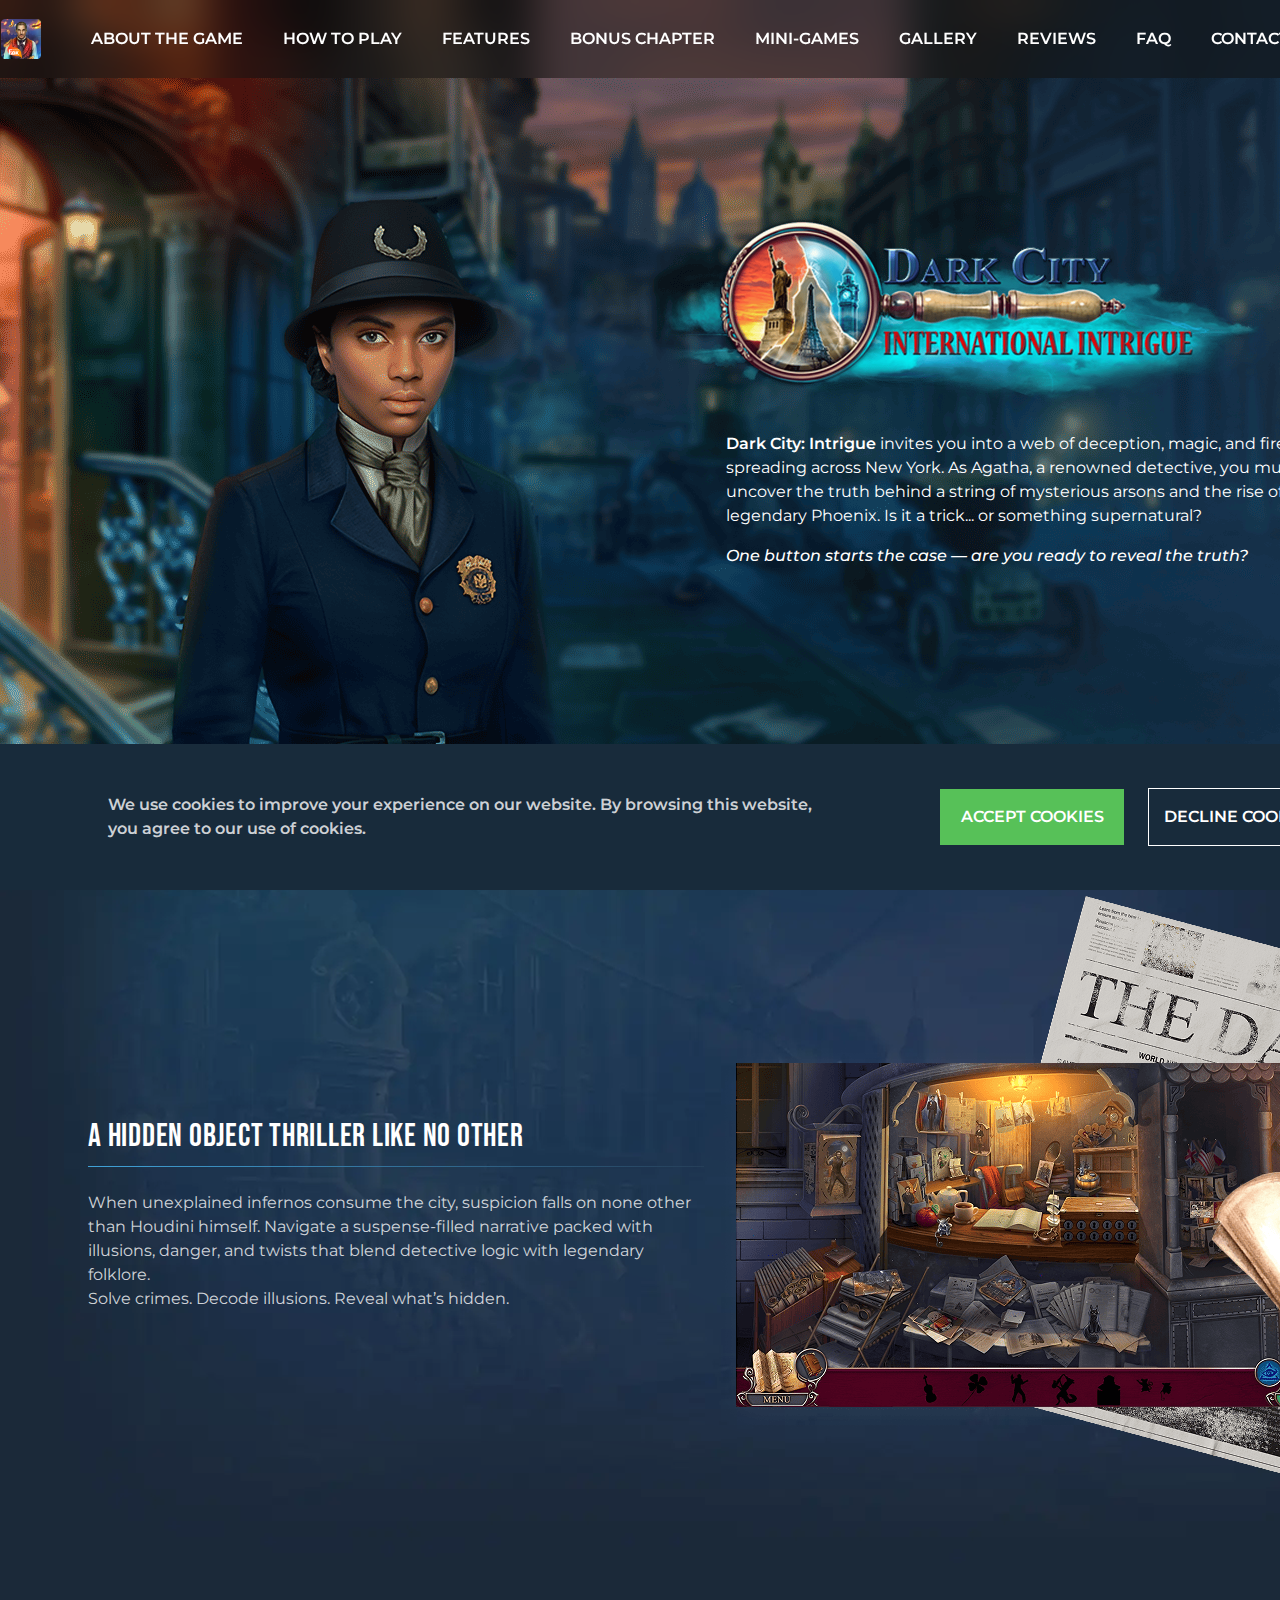
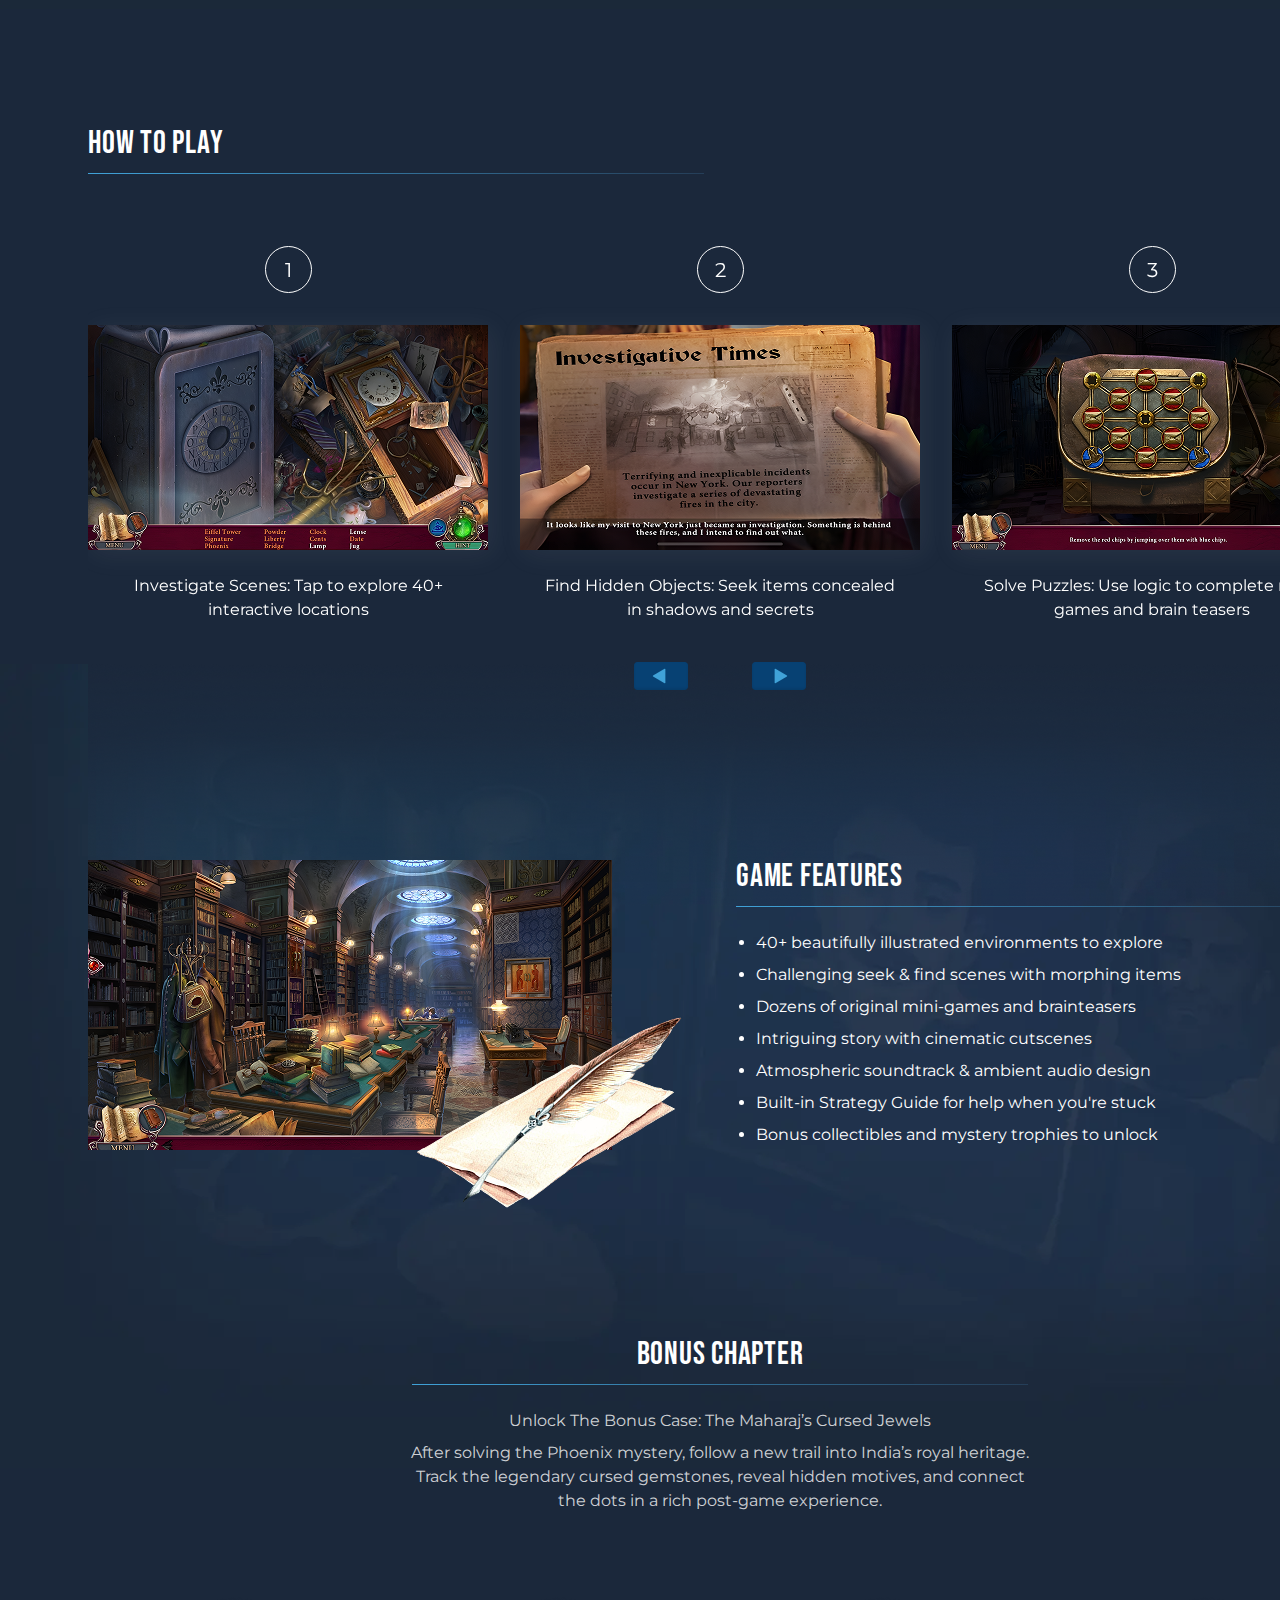
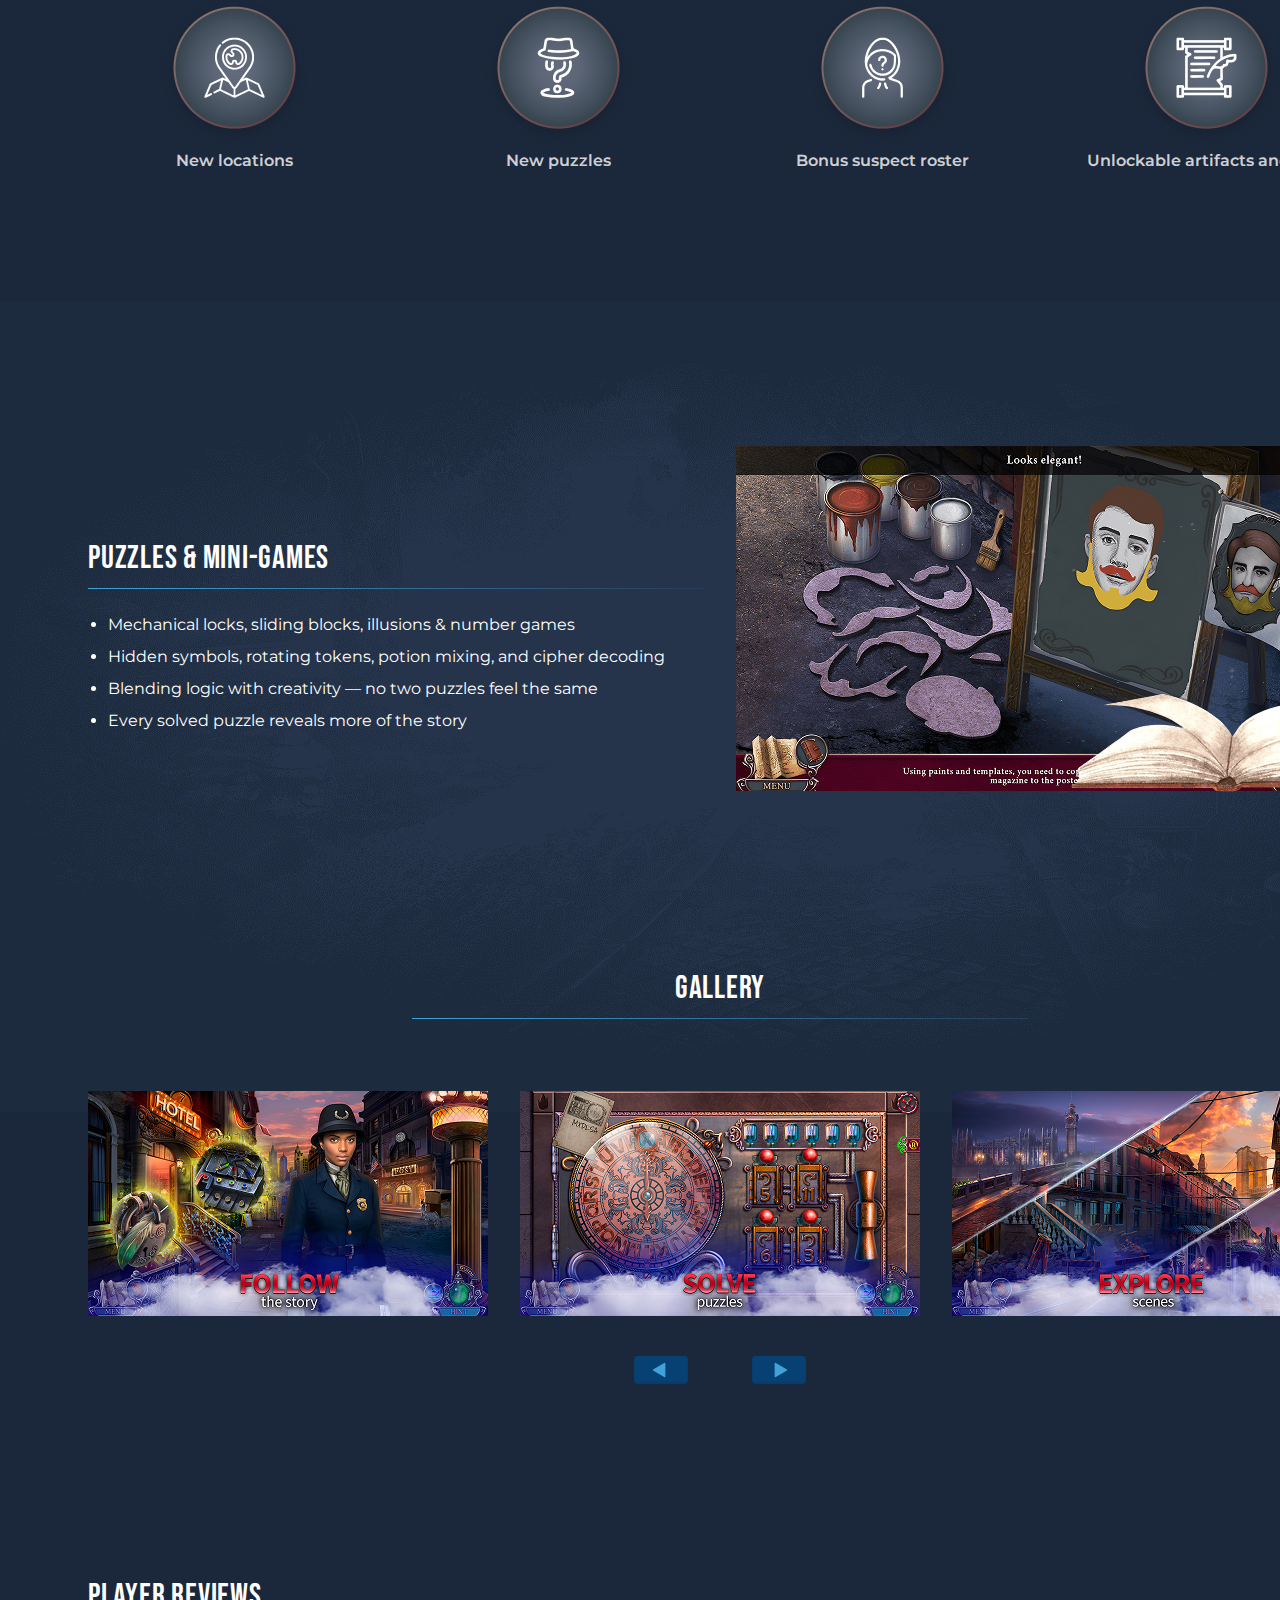
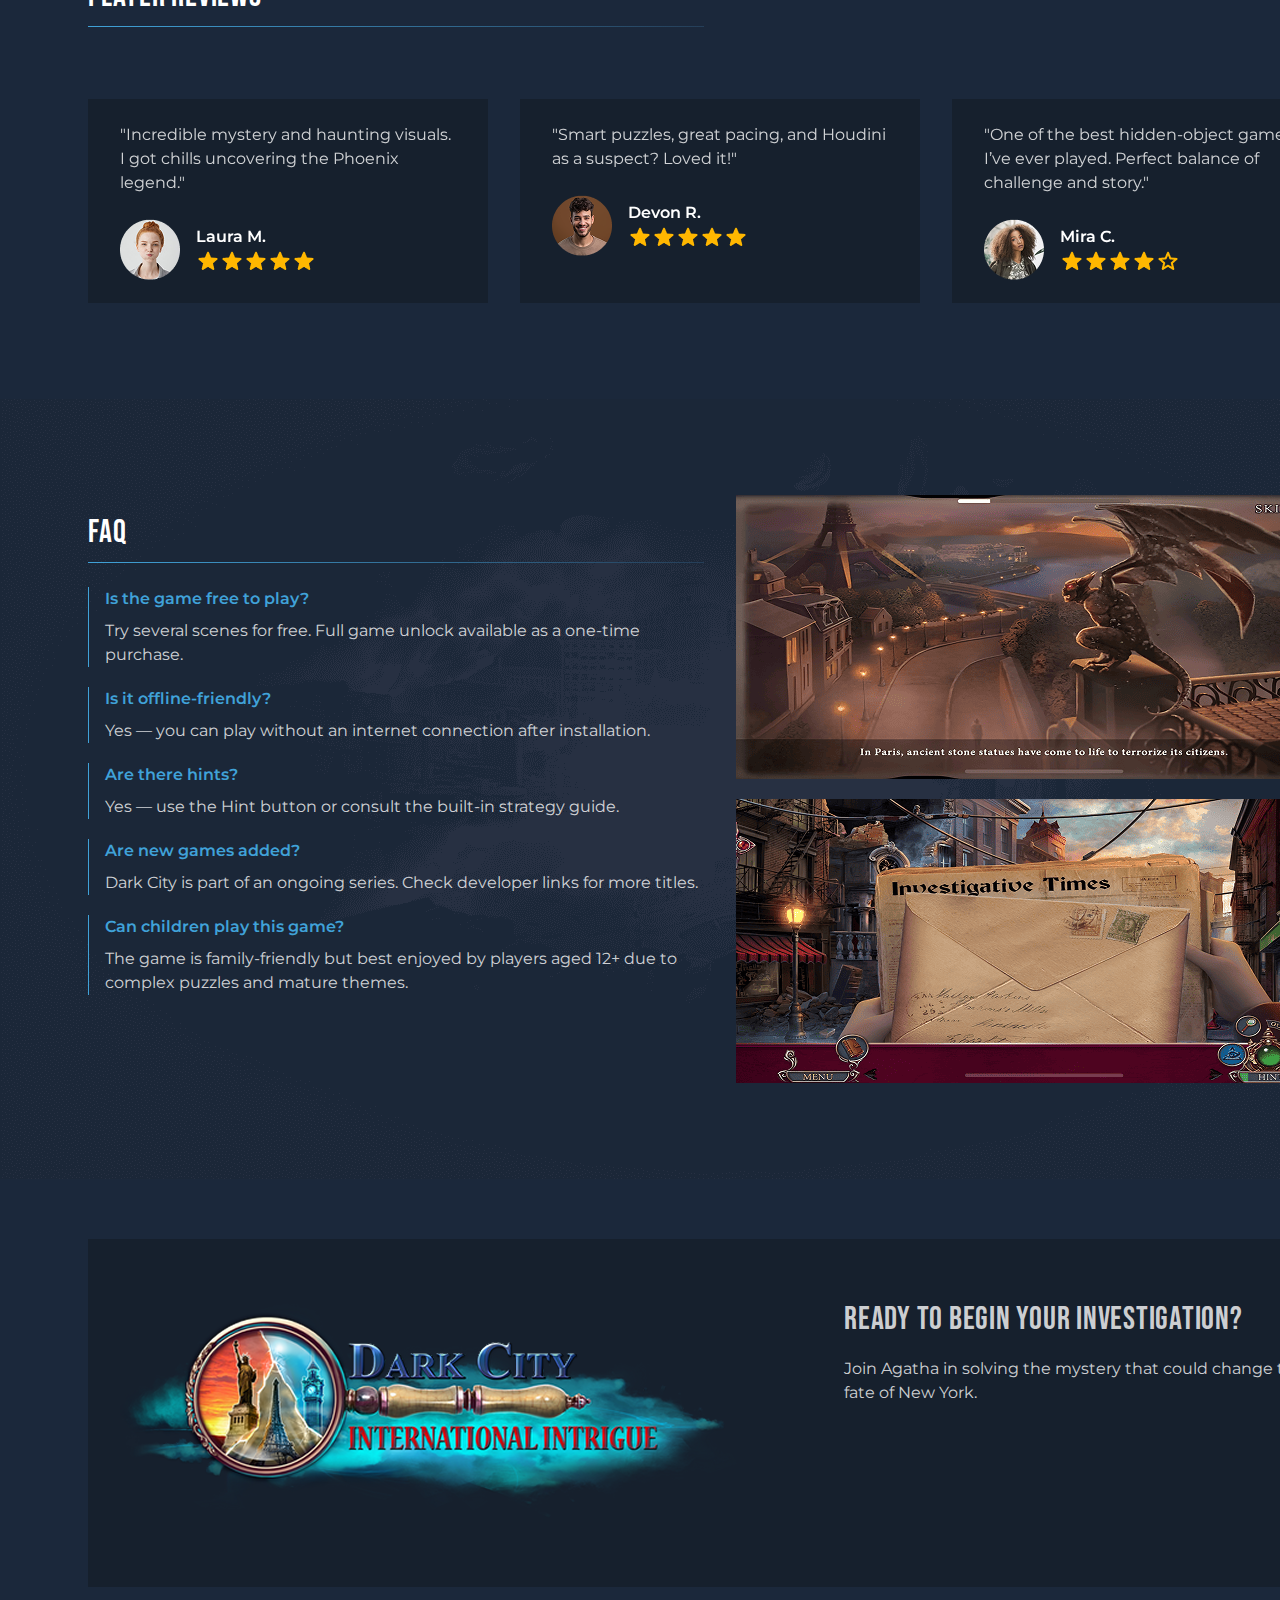
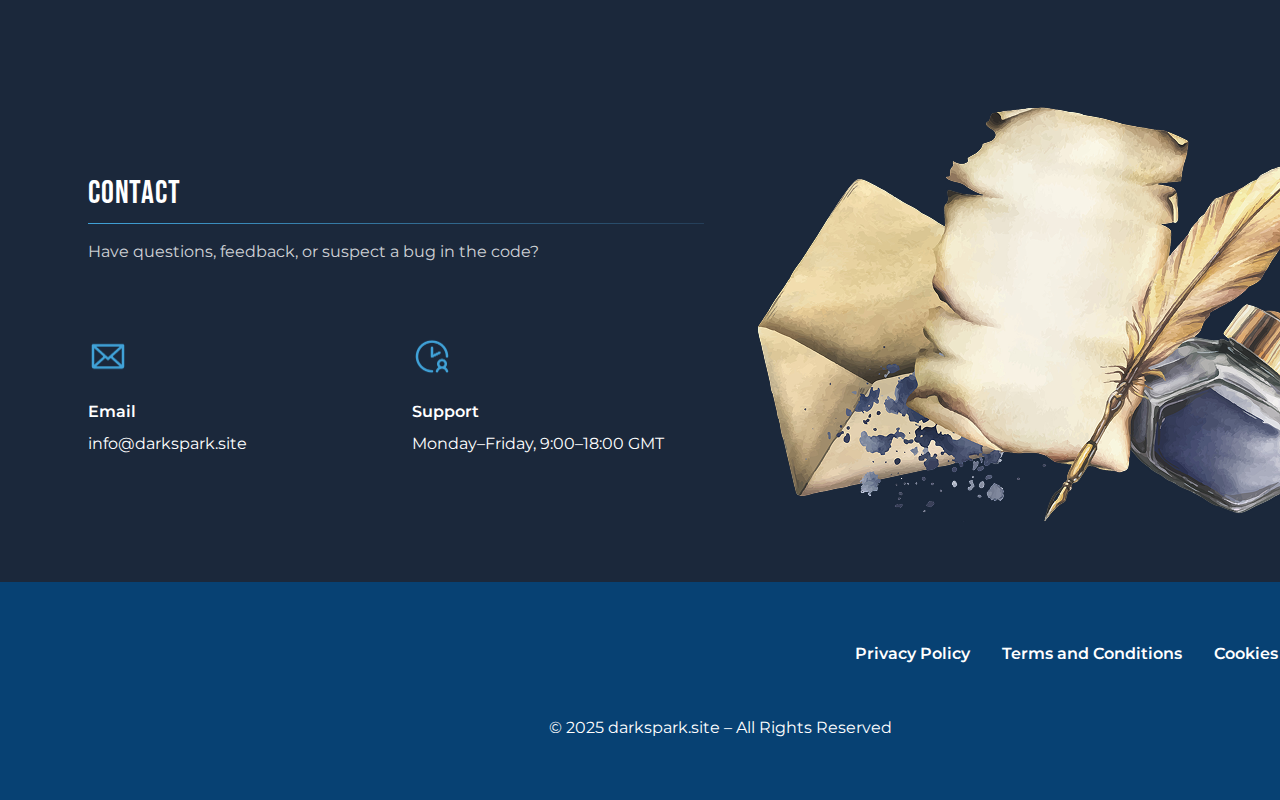
<file: index.html>
<!DOCTYPE html>
<html lang="en">
  <head>
    <meta charset="UTF-8" />
    <meta name="viewport" content="width=device-width, initial-scale=1.0" />

    <meta
      name="title"
      content="Dark City: Intrigue – Hidden Object Mystery Game"
    />
    <meta
      name="description"
      content="Uncover deception, solve puzzles, and unveil the mystery behind the Phoenix in this gripping detective adventure. Available now on mobile!"
    />
    <meta
      name="keywords"
      content="Dark City Intrigue, hidden object game, mystery game, detective game, Houdini game, puzzle adventure, brain teaser, Friendly Fox Studio"
    />
    <meta name="author" content="Friendly Fox Studio" />
    <meta name="viewport" content="width=device-width, initial-scale=1.0" />
    <link rel="canonical" href="https://darkspark.site" />

    <title>Dark City: Intrigue | Hidden Object Mystery Game</title>
    <link rel="icon" href="img/500x500.png" />

    <link rel="stylesheet" type="text/css" href="slick/slick.css" />
    <link rel="stylesheet" href="css/main.css" />
  </head>

  <body>
    <div id="cookie-popup" class="t-r-cookie-popup">
      <div class="t-r-cookie-popup-container">
        <p class="t-r-cookie-popup-text-two">
          We use cookies to improve your experience on our website. By browsing
          this website, you agree to our use of cookies.
        </p>
        <div class="t-r-cookie-button-container">
          <button id="accept-cookies" class="t-r-cookie-button">
            Accept cookies
          </button>
          <button id="decline-cookies" class="t-r-cookie-button">
            Decline Cookies
          </button>
        </div>
      </div>
    </div>
    <header class="t-r-header">
      <div class="t-r-header-background"></div>
      <nav class="t-r-navigation">
        <ul class="t-r-navigation-list">
          <li class="t-r-navigation-item">
            <a href="/" class="t-r-navigation-link">
              <img
                href="/"
                class="t-r-title-img t-r-navigation-img"
                alt="logo"
                src="img/500x500.png"
                style="width: 40px; height: 40px"
              />
            </a>
          </li>

          <li class="t-r-navigation-item">
            <a href="/#about" class="t-r-navigation-link">About the Game</a>
          </li>
          <li class="t-r-navigation-item">
            <a href="/#how" class="t-r-navigation-link">How to Play</a>
          </li>
          <li class="t-r-navigation-item">
            <a href="/#features" class="t-r-navigation-link">Features</a>
          </li>
          <li class="t-r-navigation-item">
            <a href="/#why" class="t-r-navigation-link">Bonus Chapter</a>
          </li>
          <li class="t-r-navigation-item">
            <a href="/#uniqueness" class="t-r-navigation-link">Mini-Games</a>
          </li>
          <li class="t-r-navigation-item">
            <a href="/#gallery" class="t-r-navigation-link">Gallery</a>
          </li>
          <li class="t-r-navigation-item">
            <a href="/#reviews" class="t-r-navigation-link">Reviews</a>
          </li>
          <li class="t-r-navigation-item">
            <a href="/#faq" class="t-r-navigation-link">FAQ</a>
          </li>
          <li class="t-r-navigation-item">
            <a href="/#contact" class="t-r-navigation-link">Contact</a>
          </li>
        </ul>

        <div class="t-r-header-button-wrapper">
          <a href="/" class="t-r-policy-terms-header-icon-menu">
            <img
              href="/"
              class="t-r-title-img"
              alt="logo"
              src="img/500x500.png"
              style="width: 40px; height: 40px"
            />
          </a>

          <button type="button" class="t-r-header-icon-button" data-menu-button>
            <img
              class="t-r-header-icon t-r-header-icon-menu"
              src="img/icon_burger.png"
              alt="menu "
              style="width: 40px; height: 40px"
            />
            <svg
              class="t-r-header-icon t-r-header-icon-close"
              width="40"
              height="40"
              viewBox="0 0 40 40"
              fill="none"
              xmlns="http://www.w3.org/2000/svg"
            >
              <path
                d="M10.6663 31.6666L8.33301 29.3333L17.6663 20L8.33301 10.6666L10.6663 8.33331L19.9997 17.6666L29.333 8.33331L31.6663 10.6666L22.333 20L31.6663 29.3333L29.333 31.6666L19.9997 22.3333L10.6663 31.6666Z"
                fill="white"
              />
            </svg>
          </button>
        </div>
      </nav>
    </header>

    <main>
      <section class="t-r-home" id="home">
        <div class="t-r-home-container">
          <div class="t-r-home-container-top">
            <h1>
              <img
                class="t-r-home-title-img"
                src="/img/home/1.png"
                alt="Dark City: Intrigue"
              />
            </h1>
            <p class="t-r-home-title">
              <span class="t-r-home-title-bold">Dark City: Intrigue</span>
              invites you into a web of deception, magic, and fire spreading
              across New York. As Agatha, a renowned detective, you must uncover
              the truth behind a string of mysterious arsons and the rise of a
              legendary Phoenix. Is it a trick... or something supernatural?
            </p>
            <p class="t-r-home-text">
              One button starts the case — are you ready to reveal the truth?
            </p>
          </div>
        </div>
      </section>
      <section class="t-r-about" id="about">
        <div class="t-r-about-container">
          <h2 class="t-r-about-title">
            A Hidden Object Thriller Like No Other
          </h2>
          <p class="t-r-about-text">
            When unexplained infernos consume the city, suspicion falls on none
            other than Houdini himself. Navigate a suspense-filled narrative
            packed with illusions, danger, and twists that blend detective logic
            with legendary folklore. <br />
            Solve crimes. Decode illusions. Reveal what’s hidden.
          </p>
        </div>
      </section>
      <section class="t-r-how" id="how">
        <div class="t-r-how-container">
          <h2 class="t-r-about-title">How to Play</h2>
          <ul class="t-r-how-list">
            <li class="t-r-how-item">
              <p class="t-r-how-text-bold">1</p>
              <img class="t-r-how-img" src="/img/how/1 (1).png" />
              <p class="t-r-how-text">
                Investigate Scenes: Tap to explore 40+ interactive locations
              </p>
            </li>
            <li class="t-r-how-item">
              <p class="t-r-how-text-bold">2</p>
              <img class="t-r-how-img" src="/img/how/1 (2).png" />
              <p class="t-r-how-text">
                Find Hidden Objects: Seek items concealed in shadows and secrets
              </p>
            </li>
            <li class="t-r-how-item">
              <p class="t-r-how-text-bold">3</p>
              <img class="t-r-how-img" src="/img/how/1 (3).png" />
              <p class="t-r-how-text">
                Solve Puzzles: Use logic to complete mini-games and brain
                teasers
              </p>
            </li>
            <li class="t-r-how-item">
              <p class="t-r-how-text-bold">4</p>
              <img class="t-r-how-img" src="/img/how/1 (4).png" />
              <p class="t-r-how-text">
                Follow the Clues: Piece together journal notes, symbols, and
                relics
              </p>
            </li>
            <li class="t-r-how-item">
              <p class="t-r-how-text-bold">5</p>
              <img class="t-r-how-img" src="/img/how/1 (5).png" />
              <p class="t-r-how-text">
                Conclude the Case: Uncover suspects, motives, and impossible
                magic
              </p>
            </li>
          </ul>
          <ul class="t-r-how-lists">
            <li class="t-r-how-item">
              <p class="t-r-how-text-bold">1</p>
              <img class="t-r-how-img" src="/img/how/1 (1).png" />
              <p class="t-r-how-text">
                Investigate Scenes: Tap to explore 40+ interactive locations
              </p>
            </li>
            <li class="t-r-how-item">
              <p class="t-r-how-text-bold">2</p>
              <img class="t-r-how-img" src="/img/how/1 (2).png" />
              <p class="t-r-how-text">
                Find Hidden Objects: Seek items concealed in shadows and secrets
              </p>
            </li>
            <li class="t-r-how-item">
              <p class="t-r-how-text-bold">3</p>
              <img class="t-r-how-img" src="/img/how/1 (3).png" />
              <p class="t-r-how-text">
                Solve Puzzles: Use logic to complete mini-games and brain
                teasers
              </p>
            </li>
            <li class="t-r-how-item">
              <p class="t-r-how-text-bold">4</p>
              <img class="t-r-how-img" src="/img/how/1 (4).png" />
              <p class="t-r-how-text">
                Follow the Clues: Piece together journal notes, symbols, and
                relics
              </p>
            </li>
            <li class="t-r-how-item">
              <p class="t-r-how-text-bold">5</p>
              <img class="t-r-how-img" src="/img/how/1 (5).png" />
              <p class="t-r-how-text">
                Conclude the Case: Uncover suspects, motives, and impossible
                magic
              </p>
            </li>
          </ul>
          <div class="t-r-gallery-button-container t-r-how-button-container">
            <button class="t-r-gallery-button t-r-how-lists-left">
              <img
                class="t-r-gallery-button-icon"
                src="img/how/1.png"
                alt="left button"
              />
            </button>
            <button class="t-r-gallery-button t-r-how-lists-right">
              <img
                class="t-r-gallery-button-icon"
                src="img/how/2.png"
                alt="right button"
              />
            </button>
          </div>
        </div>
      </section>
      <section class="t-r-features" id="features">
        <div class="t-r-features-container">
          <h2 class="t-r-about-title">Game Features</h2>

          <ul class="t-r-features-list">
            <li class="t-r-features-item">
              40+ beautifully illustrated environments to explore
            </li>
            <li class="t-r-features-item">
              Challenging seek & find scenes with morphing items
            </li>
            <li class="t-r-features-item">
              Dozens of original mini-games and brainteasers
            </li>
            <li class="t-r-features-item">
              Intriguing story with cinematic cutscenes
            </li>
            <li class="t-r-features-item">
              Atmospheric soundtrack & ambient audio design
            </li>
            <li class="t-r-features-item">
              Built-in Strategy Guide for help when you're stuck
            </li>
            <li class="t-r-features-item">
              Bonus collectibles and mystery trophies to unlock
            </li>
          </ul>
        </div>
      </section>
      <article class="t-r-why" id="why">
        <span style="display: none"
          >Generated: 2025-06-11, Hash: t-r-qk-t-r-39fd7x</span
        >

        <div class="t-r-why-container">
          <h2 class="t-r-about-title t-r-why-title">Bonus Chapter</h2>
          <dl class="t-r-why-text">
            <dt>Unlock The Bonus Case: The Maharaj’s Cursed Jewels</dt>
            <dd>
              After solving the Phoenix mystery, follow a new trail into India’s
              royal heritage. Track the legendary cursed gemstones, reveal
              hidden motives, and connect the dots in a rich post-game
              experience.
            </dd>
          </dl>
          <div class="t-r-why-list">
            <div class="t-r-why-item">
              <figure class="t-r-why-img">
                <img class="t-r-why-img" src="img/why/Feature Icon (1).png" />
              </figure>
              <div>
                <p class="t-r-why-text-bold">New locations</p>
              </div>
            </div>
            <div class="t-r-why-item">
              <figure class="t-r-why-img">
                <img class="t-r-why-img" src="img/why/Feature Icon (2).png" />
              </figure>
              <div>
                <p class="t-r-why-text-bold">New puzzles</p>
              </div>
            </div>
            <div class="t-r-why-item">
              <figure class="t-r-why-img">
                <img class="t-r-why-img" src="img/why/Feature Icon (3).png" />
              </figure>
              <div>
                <p class="t-r-why-text-bold">Bonus suspect roster</p>
              </div>
            </div>
            <div class="t-r-why-item">
              <figure class="t-r-why-img">
                <img class="t-r-why-img" src="img/why/Feature Icon (4).png" />
              </figure>
              <div>
                <p class="t-r-why-text-bold">Unlockable artifacts and lore</p>
              </div>
            </div>
          </div>
        </div>
      </article>
      <section class="t-r-uniqueness" id="uniqueness">
        <div class="t-r-uniqueness-container">
          <div>
            <h2 class="t-r-about-title">Puzzles & Mini-Games</h2>
            <ul class="t-r-uniqueness-list">
              <li class="t-r-uniqueness-item">
                Mechanical locks, sliding blocks, illusions & number games
              </li>
              <li class="t-r-uniqueness-item">
                Hidden symbols, rotating tokens, potion mixing, and cipher
                decoding
              </li>
              <li class="t-r-uniqueness-item">
                Blending logic with creativity — no two puzzles feel the same
              </li>
              <li class="t-r-uniqueness-item">
                Every solved puzzle reveals more of the story
              </li>
            </ul>
          </div>
          <img src="/img/uniqueness/1.png" alt="Puzzles & Mini-Games" />
        </div>
      </section>

      <section class="t-r-gallery" id="gallery">
        <div class="t-r-gallery-container">
          <h2 class="t-r-about-title t-r-why-title">Gallery</h2>

          <ul class="t-r-gallery-list">
            <li class="t-r-gallery-item">
              <img
                class="t-r-gallery-image"
                src="./img/gallery/2 (1).png"
                alt="gallery image"
              />
            </li>
            <li class="t-r-gallery-item">
              <img
                class="t-r-gallery-image"
                src="./img/gallery/2 (2).png"
                alt="gallery image"
              />
            </li>
            <li class="t-r-gallery-item">
              <img
                class="t-r-gallery-image"
                src="./img/gallery/2 (3).png"
                alt="gallery image"
              />
            </li>
            <li class="t-r-gallery-item">
              <img
                class="t-r-gallery-image"
                src="./img/gallery/2 (4).png"
                alt="gallery image"
              />
            </li>
            <li class="t-r-gallery-item">
              <img
                class="t-r-gallery-image"
                src="./img/gallery/2 (5).png"
                alt="gallery image"
              />
            </li>
            <li class="t-r-gallery-item">
              <img
                class="t-r-gallery-image"
                src="./img/gallery/2 (6).png"
                alt="gallery image"
              />
            </li>
          </ul>
          <div class="t-r-gallery-button-container">
            <button class="t-r-gallery-button t-r-gallery-list-left">
              <img
                class="t-r-gallery-button-icon"
                src="img/how/1.png"
                alt="left button"
              />
            </button>
            <button class="t-r-gallery-button t-r-gallery-list-right">
              <img
                class="t-r-gallery-button-icon"
                src="img/how/2.png"
                alt="right button"
              />
            </button>
          </div>
        </div>
      </section>
      <section class="t-r-reviews" id="reviews">
        <div class="t-r-reviews-container">
          <h2 class="t-r-about-title">Player Reviews</h2>
          <ul class="t-r-reviews-lists">
            <li class="t-r-reviews-item">
              <p class="t-r-reviews-text">
                "Incredible mystery and haunting visuals. I got chills
                uncovering the Phoenix legend."
              </p>
              <div class="t-r-reviews-item-top">
                <img
                  class="t-r-reviews-img"
                  src="/img/reviews/3 (1).png"
                  alt="avatar"
                />
                <div>
                  <p class="t-r-reviews-text-bold">Laura M.</p>
                  <img src="/img/reviews/Rating (1).png" alt="stars" />
                </div>
              </div>
            </li>
            <li class="t-r-reviews-item">
              <p class="t-r-reviews-text">
                "Smart puzzles, great pacing, and Houdini as a suspect? Loved
                it!"
              </p>
              <div class="t-r-reviews-item-top">
                <img
                  class="t-r-reviews-img"
                  src="/img/reviews/3 (2).png"
                  alt="avatar"
                />
                <div>
                  <p class="t-r-reviews-text-bold">Devon R.</p>
                  <img src="/img/reviews/Rating (1).png" alt="stars" />
                </div>
              </div>
            </li>
            <li class="t-r-reviews-item">
              <p class="t-r-reviews-text">
                "One of the best hidden-object games I’ve ever played. Perfect
                balance of challenge and story."
              </p>
              <div class="t-r-reviews-item-top">
                <img
                  class="t-r-reviews-img"
                  src="/img/reviews/3 (3).png"
                  alt="avatar"
                />
                <div>
                  <p class="t-r-reviews-text-bold">Mira C.</p>
                  <img src="/img/reviews/Rating (2).png" alt="stars" />
                </div>
              </div>
            </li>
            <li class="t-r-reviews-item">
              <p class="t-r-reviews-text">
                "The bonus chapter is just as rich as the main game. Highly
                recommend unlocking full version!"
              </p>
              <div class="t-r-reviews-item-top">
                <img
                  class="t-r-reviews-img"
                  src="/img/reviews/3 (4).png"
                  alt="avatar"
                />
                <div>
                  <p class="t-r-reviews-text-bold">Theo N.</p>
                  <img src="/img/reviews/Rating (1).png" alt="stars" />
                </div>
              </div>
            </li>
            <li class="t-r-reviews-item">
              <p class="t-r-reviews-text">
                "A masterpiece in hidden-object design. Soundtrack alone
                deserves an award!"
              </p>
              <div class="t-r-reviews-item-top">
                <img
                  class="t-r-reviews-img"
                  src="/img/reviews/3 (5).png"
                  alt="avatar"
                />
                <div>
                  <p class="t-r-reviews-text-bold">Jasmine V.</p>
                  <img src="/img/reviews/Rating (1).png" alt="stars" />
                </div>
              </div>
            </li>
          </ul>
          <ul class="t-r-reviews-list">
            <li class="t-r-reviews-item">
              <p class="t-r-reviews-text">
                "Incredible mystery and haunting visuals. I got chills
                uncovering the Phoenix legend."
              </p>
              <div class="t-r-reviews-item-top">
                <img
                  class="t-r-reviews-img"
                  src="/img/reviews/3 (1).png"
                  alt="avatar"
                />
                <div>
                  <p class="t-r-reviews-text-bold">Laura M.</p>
                  <img src="/img/reviews/Rating (1).png" alt="stars" />
                </div>
              </div>
            </li>
            <li class="t-r-reviews-item">
              <p class="t-r-reviews-text">
                "Smart puzzles, great pacing, and Houdini as a suspect? Loved
                it!"
              </p>
              <div class="t-r-reviews-item-top">
                <img
                  class="t-r-reviews-img"
                  src="/img/reviews/3 (2).png"
                  alt="avatar"
                />
                <div>
                  <p class="t-r-reviews-text-bold">Devon R.</p>
                  <img src="/img/reviews/Rating (1).png" alt="stars" />
                </div>
              </div>
            </li>
            <li class="t-r-reviews-item">
              <p class="t-r-reviews-text">
                "One of the best hidden-object games I’ve ever played. Perfect
                balance of challenge and story."
              </p>
              <div class="t-r-reviews-item-top">
                <img
                  class="t-r-reviews-img"
                  src="/img/reviews/3 (3).png"
                  alt="avatar"
                />
                <div>
                  <p class="t-r-reviews-text-bold">Mira C.</p>
                  <img src="/img/reviews/Rating (2).png" alt="stars" />
                </div>
              </div>
            </li>
            <li class="t-r-reviews-item">
              <p class="t-r-reviews-text">
                "The bonus chapter is just as rich as the main game. Highly
                recommend unlocking full version!"
              </p>
              <div class="t-r-reviews-item-top">
                <img
                  class="t-r-reviews-img"
                  src="/img/reviews/3 (4).png"
                  alt="avatar"
                />
                <div>
                  <p class="t-r-reviews-text-bold">Theo N.</p>
                  <img src="/img/reviews/Rating (1).png" alt="stars" />
                </div>
              </div>
            </li>
            <li class="t-r-reviews-item">
              <p class="t-r-reviews-text">
                "A masterpiece in hidden-object design. Soundtrack alone
                deserves an award!"
              </p>
              <div class="t-r-reviews-item-top">
                <img
                  class="t-r-reviews-img"
                  src="/img/reviews/3 (5).png"
                  alt="avatar"
                />
                <div>
                  <p class="t-r-reviews-text-bold">Jasmine V.</p>
                  <img src="/img/reviews/Rating (1).png" alt="stars" />
                </div>
              </div>
            </li>
          </ul>
        </div>
      </section>
      <section class="t-r-faq" id="faq">
        <div class="t-r-faq-container">
          <h2 class="t-r-about-title">FAQ</h2>
          <ul class="t-r-faq-list">
            <li class="t-r-faq-item">
              <p class="t-r-faq-question">Is the game free to play?</p>
              <p class="t-r-faq-answer">
                Try several scenes for free. Full game unlock available as a
                one-time purchase.
              </p>
            </li>
            <li class="t-r-faq-item">
              <p class="t-r-faq-question">Is it offline-friendly?</p>
              <p class="t-r-faq-answer">
                Yes — you can play without an internet connection after
                installation.
              </p>
            </li>
            <li class="t-r-faq-item">
              <p class="t-r-faq-question">Are there hints?</p>
              <p class="t-r-faq-answer">
                Yes — use the Hint button or consult the built-in strategy
                guide.
              </p>
            </li>
            <li class="t-r-faq-item">
              <p class="t-r-faq-question">Are new games added?</p>
              <p class="t-r-faq-answer">
                Dark City is part of an ongoing series. Check developer links
                for more titles.
              </p>
            </li>
            <li class="t-r-faq-item">
              <p class="t-r-faq-question">Can children play this game?</p>
              <p class="t-r-faq-answer">
                The game is family-friendly but best enjoyed by players aged 12+
                due to complex puzzles and mature themes.
              </p>
            </li>
          </ul>
        </div>
      </section>
      <section class="t-r-characters" id="characters">
        <div class="t-r-characters-container">
          <h2 class="t-r-characters-text-bold">
            Ready to begin your investigation?
          </h2>
          <p class="t-r-characters-text">
            Join Agatha in solving the mystery that could change the fate of New
            York.
          </p>
        </div>
      </section>
      <section class="t-r-contact" id="contact">
        <div class="t-r-contact-container">
          <h2 class="t-r-about-title">Contact</h2>
          <p class="t-r-contact-title-text">
            Have questions, feedback, or suspect a bug in the code?
          </p>

          <ul class="t-r-contact-list">
            <li class="t-r-contact-item">
              <img
                class="t-r-contact-img"
                src="/img/contact/Frame.png"
                alt=""
              />
              <p class="t-r-contact-text-bold">Email</p>
              <p class="t-r-contact-text">
                <a class="t-r-contact-text" href="mailto:info@darkspark.site"
                  >info@darkspark.site</a
                >
              </p>
            </li>
            <li class="t-r-contact-item">
              <img
                class="t-r-contact-img"
                src="/img/contact/Frame (1).png"
                alt=""
              />
              <p class="t-r-contact-text-bold">Support</p>
              <p class="t-r-contact-text">Monday–Friday, 9:00–18:00 GMT</p>
            </li>
          </ul>
        </div>
      </section>
    </main>

    <footer class="t-r-footer" style="margin: auto; background: #074173">
      <div class="t-r-footer-container">
        <div class="t-r-footer-wrapper">
          <a class="t-r-footer-text" href="/policy.html">Privacy Policy</a>
          <a class="t-r-footer-text" href="/terms.html"
            >Terms and Conditions
          </a>
          <a class="t-r-footer-text" href="/cookies.html">Cookies Policy</a>
        </div>
        <p class="t-r-footer-copyright">
          © 2025 darkspark.site – All Rights Reserved
        </p>
      </div>
    </footer>
    <script src="js/mobile-menu.js"></script>
    <script src="js/jquery-loc-t-r-0.js"></script>
    <script type="text/javascript" src="slick/slick.min.js"></script>
    <script src="js/slick.js"></script>
  </body>
</html>
</file>
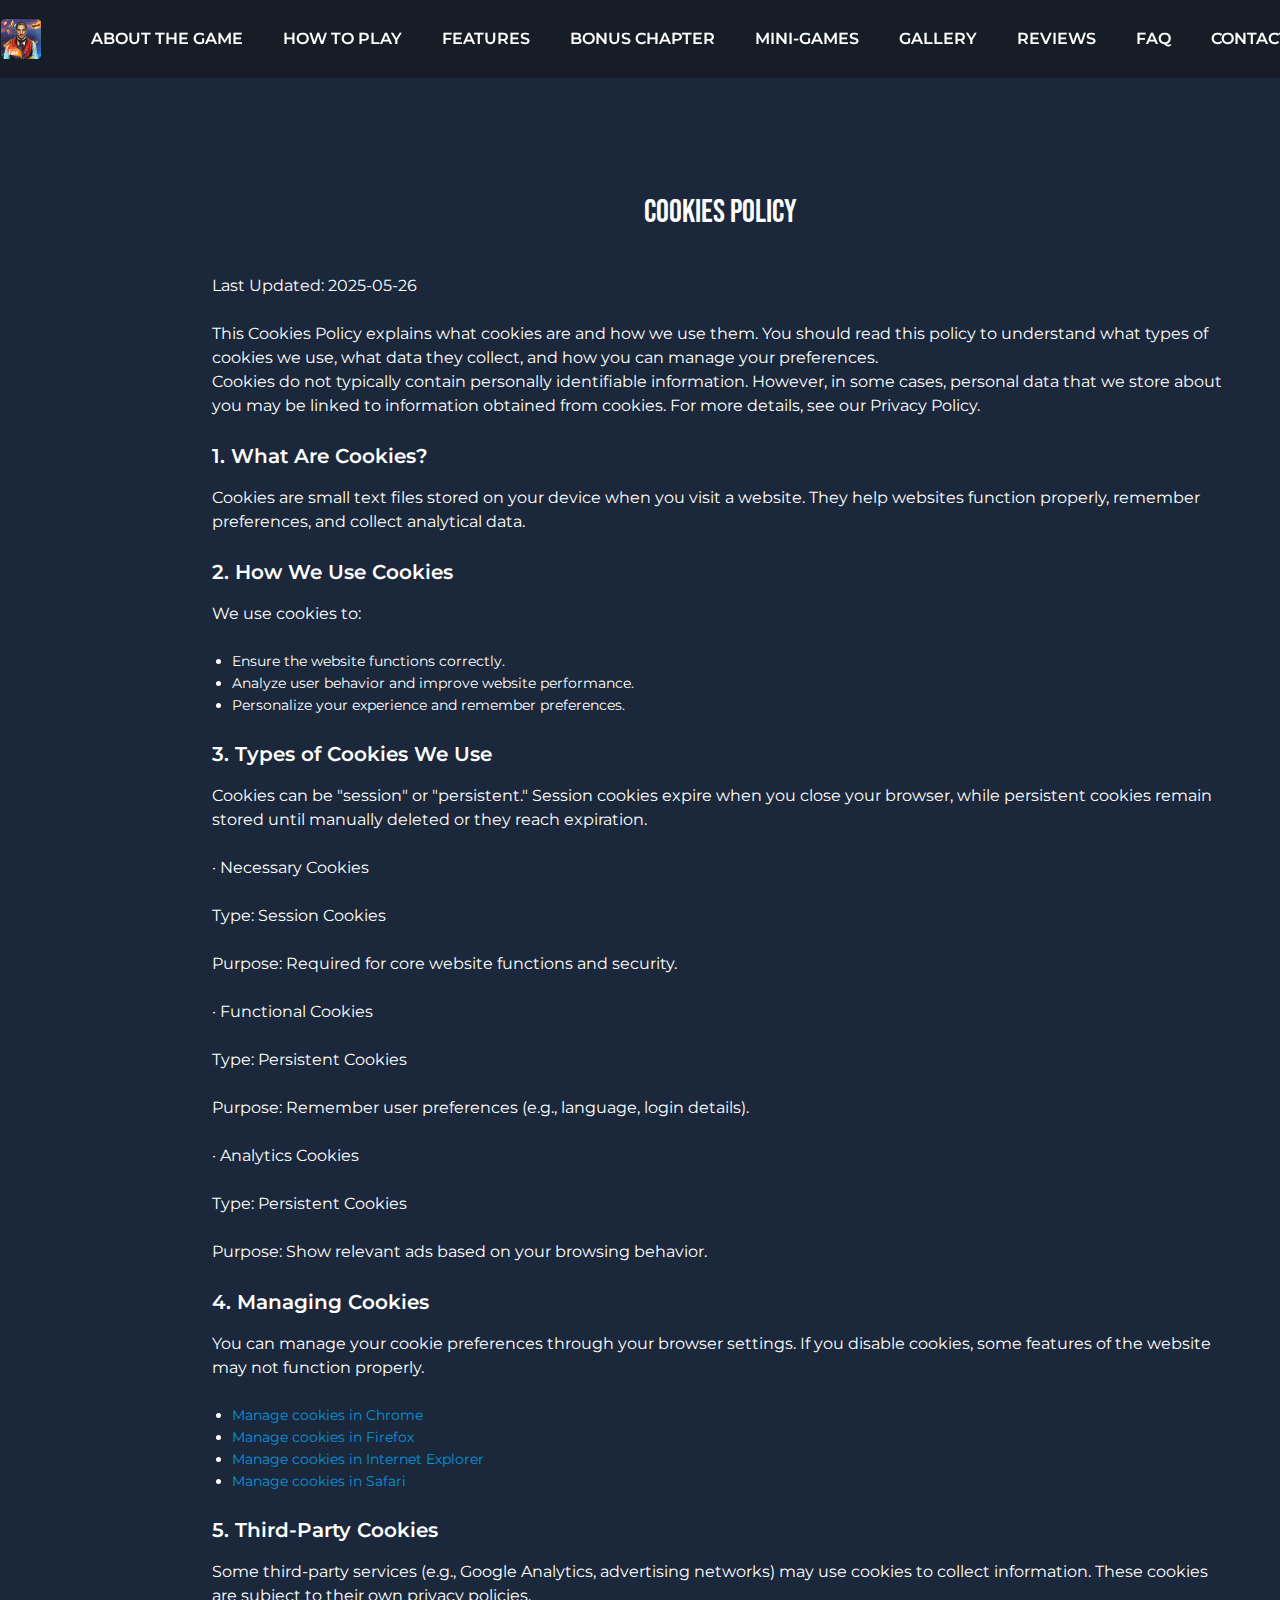
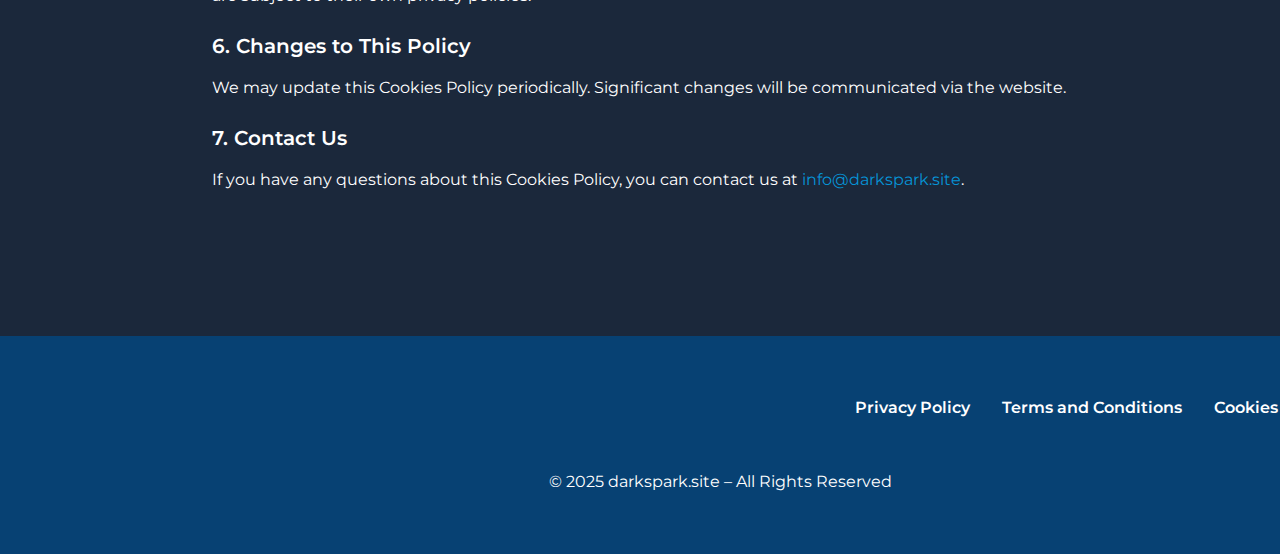
<file: cookies.html>
<!DOCTYPE html>
<html lang="en">
  <head>
    <meta charset="UTF-8" />
    <meta name="viewport" content="width=device-width, initial-scale=1.0" />

    <title>Dark City: Intrigue | Hidden Object Mystery Game</title>
    <link rel="icon" href="img/500x500.png" />

    <link rel="stylesheet" type="text/css" href="slick/slick.css" />
    <link rel="stylesheet" href="css/main.css" />
  </head>

  <body>
    <header class="t-r-header">
      <div class="t-r-header-background"></div>
      <nav class="t-r-navigation">
        <ul class="t-r-navigation-list">
          <li class="t-r-navigation-item">
            <a href="/" class="t-r-navigation-link">
              <img
                href="/"
                class="t-r-title-img t-r-navigation-img"
                alt="logo"
                src="img/500x500.png"
                style="width: 40px; height: 40px"
              />
            </a>
          </li>

          <li class="t-r-navigation-item">
            <a href="/#about" class="t-r-navigation-link">About the Game</a>
          </li>
          <li class="t-r-navigation-item">
            <a href="/#how" class="t-r-navigation-link">How to Play</a>
          </li>
          <li class="t-r-navigation-item">
            <a href="/#features" class="t-r-navigation-link">Features</a>
          </li>
          <li class="t-r-navigation-item">
            <a href="/#why" class="t-r-navigation-link">Bonus Chapter</a>
          </li>
          <li class="t-r-navigation-item">
            <a href="/#uniqueness" class="t-r-navigation-link">Mini-Games</a>
          </li>
          <li class="t-r-navigation-item">
            <a href="/#gallery" class="t-r-navigation-link">Gallery</a>
          </li>
          <li class="t-r-navigation-item">
            <a href="/#reviews" class="t-r-navigation-link">Reviews</a>
          </li>
          <li class="t-r-navigation-item">
            <a href="/#faq" class="t-r-navigation-link">FAQ</a>
          </li>
          <li class="t-r-navigation-item">
            <a href="/#contact" class="t-r-navigation-link">Contact</a>
          </li>
        </ul>

        <div class="t-r-header-button-wrapper">
          <a href="/" class="t-r-policy-terms-header-icon-menu">
            <img
              href="/"
              class="t-r-title-img"
              alt="logo"
              src="img/500x500.png"
              style="width: 40px; height: 40px"
            />
          </a>

          <button type="button" class="t-r-header-icon-button" data-menu-button>
            <img
              class="t-r-header-icon t-r-header-icon-menu"
              src="img/icon_burger.png"
              alt="menu "
              style="width: 40px; height: 40px"
            />
            <svg
              class="t-r-header-icon t-r-header-icon-close"
              width="40"
              height="40"
              viewBox="0 0 40 40"
              fill="none"
              xmlns="http://www.w3.org/2000/svg"
            >
              <path
                d="M10.6663 31.6666L8.33301 29.3333L17.6663 20L8.33301 10.6666L10.6663 8.33331L19.9997 17.6666L29.333 8.33331L31.6663 10.6666L22.333 20L31.6663 29.3333L29.333 31.6666L19.9997 22.3333L10.6663 31.6666Z"
                fill="white"
              />
            </svg>
          </button>
        </div>
      </nav>
    </header>

    <main>
      <section>
        <div class="t-r-policy-terms-container">
          <h1>Cookies Policy</h1>

          <p>Last Updated: 2025-05-26</p>

          <p>
            This Cookies Policy explains what cookies are and how we use them.
            You should read this policy to understand what types of cookies we
            use, what data they collect, and how you can manage your
            preferences. <br />
            Cookies do not typically contain personally identifiable
            information. However, in some cases, personal data that we store
            about you may be linked to information obtained from cookies. For
            more details, see our Privacy Policy.
          </p>

          <h2>1. What Are Cookies?</h2>

          <p>
            Cookies are small text files stored on your device when you visit a
            website. They help websites function properly, remember preferences,
            and collect analytical data.
          </p>
          <h2>2. How We Use Cookies</h2>
          <p>We use cookies to:</p>
          <ul>
            <li>Ensure the website functions correctly.</li>
            <li>Analyze user behavior and improve website performance.</li>
            <li>Personalize your experience and remember preferences.</li>
          </ul>
          <h2>3. Types of Cookies We Use</h2>

          <p>
            Cookies can be "session" or "persistent." Session cookies expire
            when you close your browser, while persistent cookies remain stored
            until manually deleted or they reach expiration.
          </p>

          <p>· Necessary Cookies</p>

          <p>Type: Session Cookies</p>

          <p>Purpose: Required for core website functions and security.</p>

          <p>· Functional Cookies</p>
          <p>Type: Persistent Cookies</p>
          <p>
            Purpose: Remember user preferences (e.g., language, login details).
          </p>
          <p>· Analytics Cookies</p>

          <p>Type: Persistent Cookies</p>
          <p>Purpose: Show relevant ads based on your browsing behavior.</p>
          <h2>4. Managing Cookies</h2>
          <p>
            You can manage your cookie preferences through your browser
            settings. If you disable cookies, some features of the website may
            not function properly.
          </p>
          <ul>
            <li>
              <a
                class="t-r-email-link"
                href="https://support.google.com/accounts/answer/32050"
                target="_blank"
                rel=""
                >Manage cookies in Chrome
              </a>
            </li>

            <li>
              <a
                class="t-r-email-link"
                href="https://support.mozilla.org/en-US/kb/clear-cookies-and-site-data-firefox?redirectslug=delete-cookies-remove-info-websites-stored&redirectlocale=en-US"
                target="_blank"
                rel=""
              >
                Manage cookies in Firefox
              </a>
            </li>
            <li>
              <a
                class="t-r-email-link"
                href="https://support.microsoft.com/uk-ua/topic/%D0%B2%D0%B8%D0%B4%D0%B0%D0%BB%D0%B5%D0%BD%D0%BD%D1%8F-%D1%84%D0%B0%D0%B9%D0%BB%D1%96%D0%B2-cookie-%D0%B2-%D0%B1%D1%80%D0%B0%D1%83%D0%B7%D0%B5%D1%80%D1%96-internet-explorer-bca9446f-d873-78de-77ba-d42645fa52fc"
                target="_blank"
                rel=""
              >
                Manage cookies in Internet Explorer
              </a>
            </li>
            <li>
              <a
                class="t-r-email-link"
                href="https://support.apple.com/uk-ua/guide/safari/sfri11471/mac"
                target="_blank"
                rel=""
              >
                Manage cookies in Safari
              </a>
            </li>
          </ul>
          <h2>5. Third-Party Cookies</h2>
          <p>
            Some third-party services (e.g., Google Analytics, advertising
            networks) may use cookies to collect information. These cookies are
            subject to their own privacy policies.
          </p>
          <h2>6. Changes to This Policy</h2>
          <p>
            We may update this Cookies Policy periodically. Significant changes
            will be communicated via the website.
          </p>

          <h2>7. Contact Us</h2>
          <p>
            If you have any questions about this Cookies Policy, you can contact
            us at
            <a class="t-r-email-link" href="mailto:info@darkspark.site"
              >info@darkspark.site</a
            >.
          </p>
        </div>
      </section>
    </main>

    <footer class="t-r-footer" style="margin: auto; background: #074173">
      <div class="t-r-footer-container">
        <div class="t-r-footer-wrapper">
          <a class="t-r-footer-text" href="/policy.html">Privacy Policy</a>
          <a class="t-r-footer-text" href="/terms.html"
            >Terms and Conditions
          </a>
          <a class="t-r-footer-text" href="/cookies.html">Cookies Policy</a>
        </div>
        <p class="t-r-footer-copyright">
          © 2025 darkspark.site – All Rights Reserved
        </p>
      </div>
    </footer>
    <script src="js/mobile-menu.js"></script>
  </body>
</html>
</file>
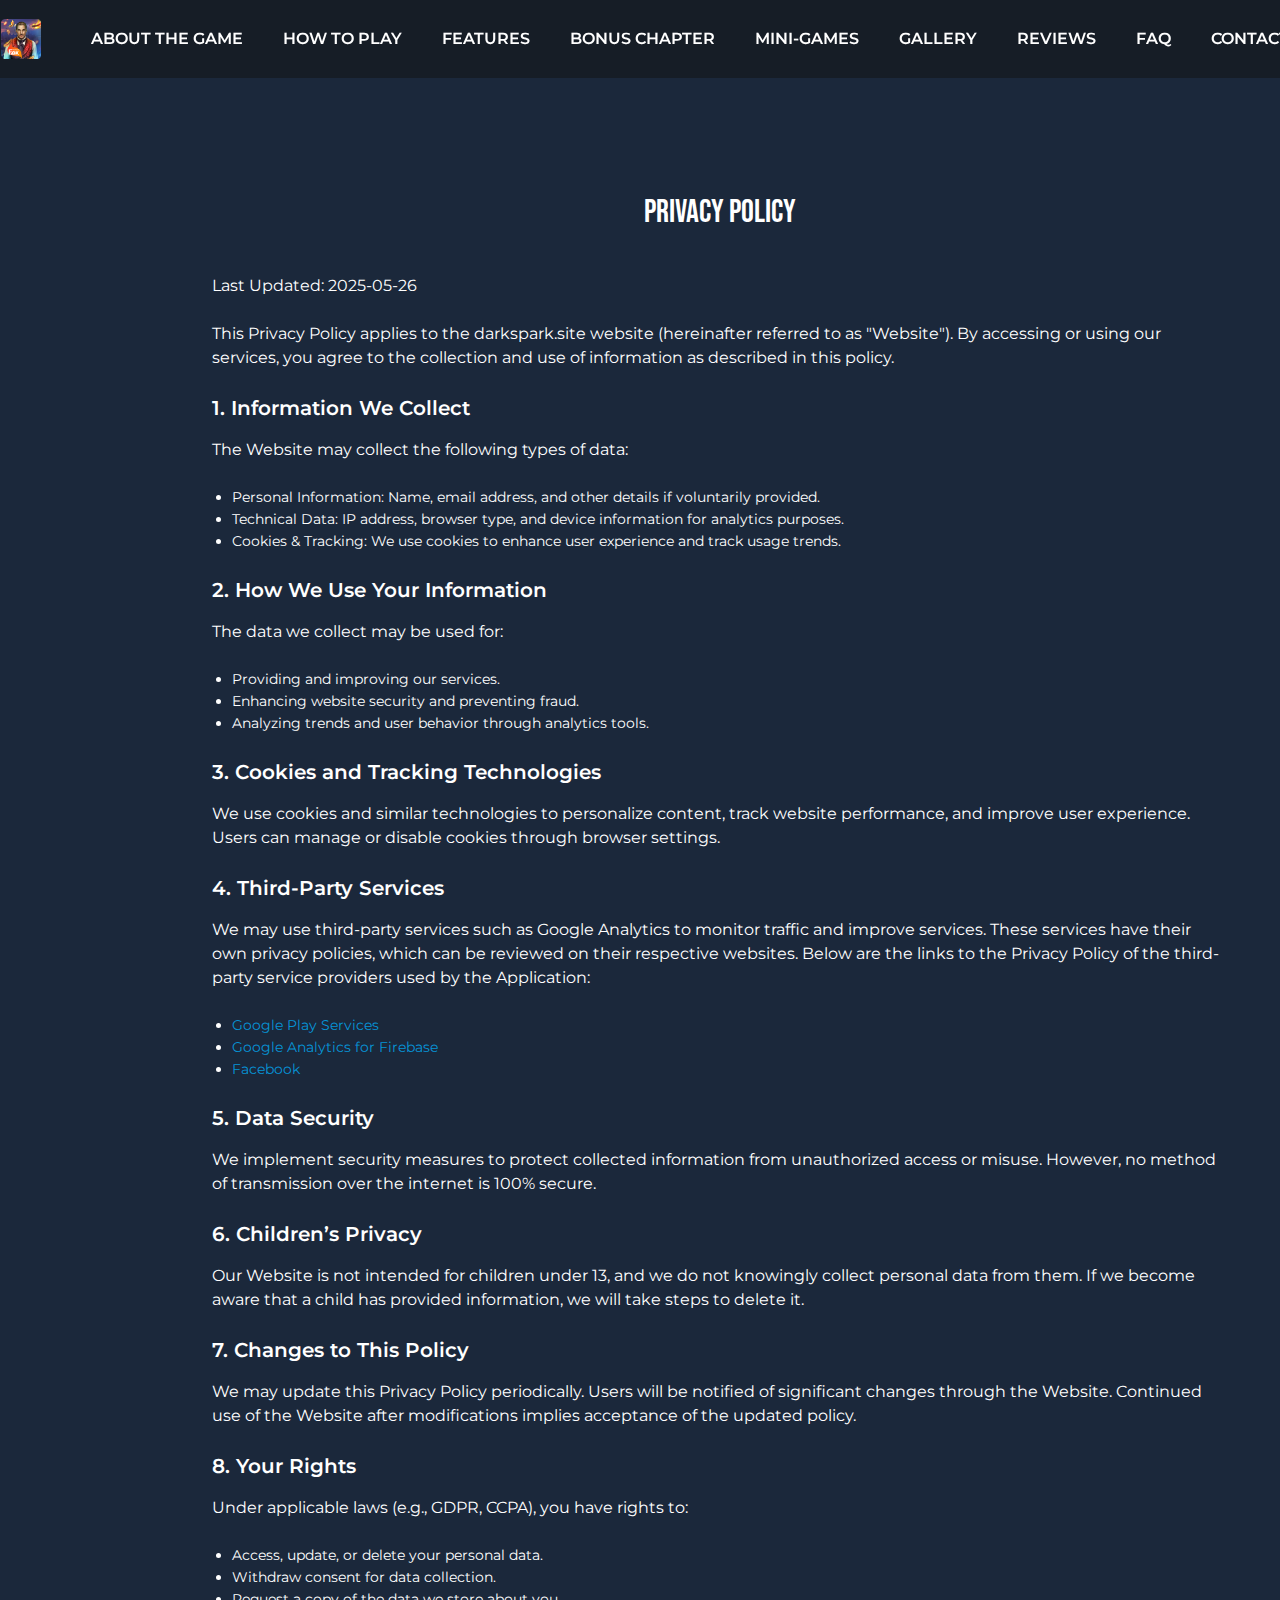
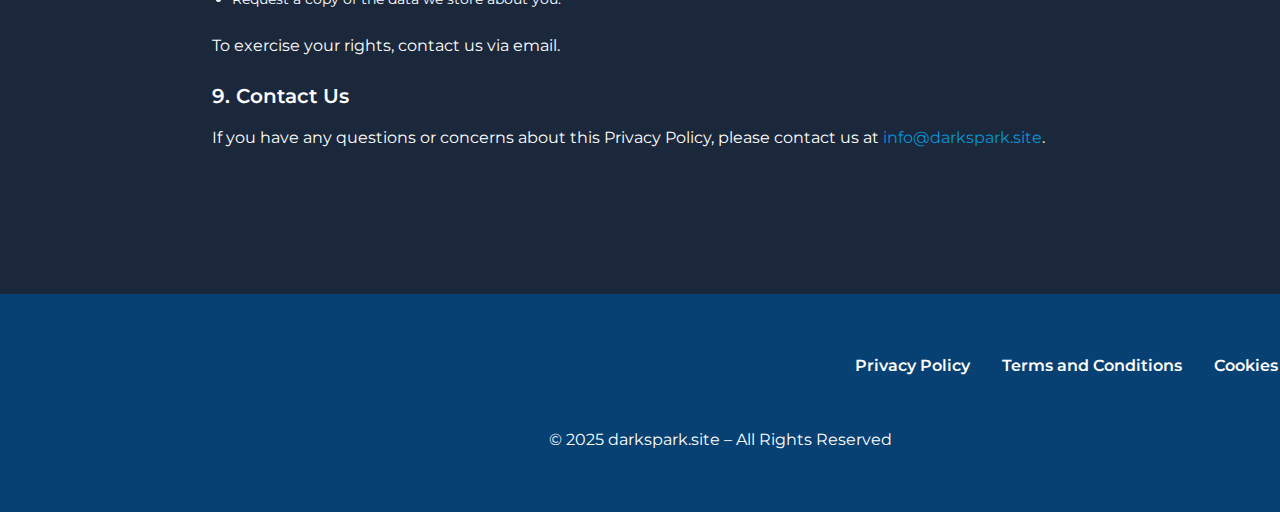
<file: policy.html>
<!DOCTYPE html>
<html lang="en">
  <head>
    <meta charset="UTF-8" />
    <meta name="viewport" content="width=device-width, initial-scale=1.0" />

    <title>Dark City: Intrigue | Hidden Object Mystery Game</title>
    <link rel="icon" href="img/500x500.png" />

    <link rel="stylesheet" type="text/css" href="slick/slick.css" />
    <link rel="stylesheet" href="css/main.css" />
  </head>

  <body>
    <header class="t-r-header">
      <div class="t-r-header-background"></div>
      <nav class="t-r-navigation">
        <ul class="t-r-navigation-list">
          <li class="t-r-navigation-item">
            <a href="/" class="t-r-navigation-link">
              <img
                href="/"
                class="t-r-title-img t-r-navigation-img"
                alt="logo"
                src="img/500x500.png"
                style="width: 40px; height: 40px"
              />
            </a>
          </li>

          <li class="t-r-navigation-item">
            <a href="/#about" class="t-r-navigation-link">About the Game</a>
          </li>
          <li class="t-r-navigation-item">
            <a href="/#how" class="t-r-navigation-link">How to Play</a>
          </li>
          <li class="t-r-navigation-item">
            <a href="/#features" class="t-r-navigation-link">Features</a>
          </li>
          <li class="t-r-navigation-item">
            <a href="/#why" class="t-r-navigation-link">Bonus Chapter</a>
          </li>
          <li class="t-r-navigation-item">
            <a href="/#uniqueness" class="t-r-navigation-link">Mini-Games</a>
          </li>
          <li class="t-r-navigation-item">
            <a href="/#gallery" class="t-r-navigation-link">Gallery</a>
          </li>
          <li class="t-r-navigation-item">
            <a href="/#reviews" class="t-r-navigation-link">Reviews</a>
          </li>
          <li class="t-r-navigation-item">
            <a href="/#faq" class="t-r-navigation-link">FAQ</a>
          </li>
          <li class="t-r-navigation-item">
            <a href="/#contact" class="t-r-navigation-link">Contact</a>
          </li>
        </ul>

        <div class="t-r-header-button-wrapper">
          <a href="/" class="t-r-policy-terms-header-icon-menu">
            <img
              href="/"
              class="t-r-title-img"
              alt="logo"
              src="img/500x500.png"
              style="width: 40px; height: 40px"
            />
          </a>

          <button type="button" class="t-r-header-icon-button" data-menu-button>
            <img
              class="t-r-header-icon t-r-header-icon-menu"
              src="img/icon_burger.png"
              alt="menu "
              style="width: 40px; height: 40px"
            />
            <svg
              class="t-r-header-icon t-r-header-icon-close"
              width="40"
              height="40"
              viewBox="0 0 40 40"
              fill="none"
              xmlns="http://www.w3.org/2000/svg"
            >
              <path
                d="M10.6663 31.6666L8.33301 29.3333L17.6663 20L8.33301 10.6666L10.6663 8.33331L19.9997 17.6666L29.333 8.33331L31.6663 10.6666L22.333 20L31.6663 29.3333L29.333 31.6666L19.9997 22.3333L10.6663 31.6666Z"
                fill="white"
              />
            </svg>
          </button>
        </div>
      </nav>
    </header>

    <main>
      <section>
        <div class="t-r-policy-terms-container">
          <h1>Privacy Policy</h1>

          <p>Last Updated: 2025-05-26</p>
          <p>
            This Privacy Policy applies to the darkspark.site website
            (hereinafter referred to as "Website"). By accessing or using our
            services, you agree to the collection and use of information as
            described in this policy.
          </p>
          <h2>1. Information We Collect</h2>
          <p>The Website may collect the following types of data:</p>

          <ul>
            <li>
              Personal Information: Name, email address, and other details if
              voluntarily provided.
            </li>
            <li>
              Technical Data: IP address, browser type, and device information
              for analytics purposes.
            </li>
            <li>
              Cookies & Tracking: We use cookies to enhance user experience and
              track usage trends.
            </li>
          </ul>
          <h2>2. How We Use Your Information</h2>
          <p>The data we collect may be used for:</p>
          <ul>
            <li>Providing and improving our services.</li>
            <li>Enhancing website security and preventing fraud.</li>
            <li>Analyzing trends and user behavior through analytics tools.</li>
          </ul>
          <h2>3. Cookies and Tracking Technologies</h2>
          <p>
            We use cookies and similar technologies to personalize content,
            track website performance, and improve user experience. Users can
            manage or disable cookies through browser settings.
          </p>
          <h2>4. Third-Party Services</h2>
          <p>
            We may use third-party services such as Google Analytics to monitor
            traffic and improve services. These services have their own privacy
            policies, which can be reviewed on their respective websites. Below
            are the links to the Privacy Policy of the third-party service
            providers used by the Application:
          </p>
          <ul>
            <li>
              <a
                class="t-r-email-link"
                href="https://policies.google.com/privacy"
                target="_blank"
                rel=""
                >Google Play Services
              </a>
            </li>
            <li>
              <a
                class="t-r-email-link"
                href="https://firebase.google.com/support/privacy"
                target="_blank"
                rel=""
                >Google Analytics for Firebase
              </a>
            </li>
            <li>
              <a
                class="t-r-email-link"
                href="https://www.facebook.com/about/privacy/update/printable"
                target="_blank"
                rel=""
                >Facebook
              </a>
            </li>
          </ul>
          <h2>5. Data Security</h2>

          <p>
            We implement security measures to protect collected information from
            unauthorized access or misuse. However, no method of transmission
            over the internet is 100% secure.
          </p>

          <h2>6. Children’s Privacy</h2>
          <p>
            Our Website is not intended for children under 13, and we do not
            knowingly collect personal data from them. If we become aware that a
            child has provided information, we will take steps to delete it.
          </p>

          <h2>7. Changes to This Policy</h2>
          <p>
            We may update this Privacy Policy periodically. Users will be
            notified of significant changes through the Website. Continued use
            of the Website after modifications implies acceptance of the updated
            policy.
          </p>
          <h2>8. Your Rights</h2>
          <p>Under applicable laws (e.g., GDPR, CCPA), you have rights to:</p>
          <ul>
            <li>Access, update, or delete your personal data.</li>
            <li>Withdraw consent for data collection.</li>
            <li>Request a copy of the data we store about you.</li>
          </ul>

          <p>To exercise your rights, contact us via email.</p>

          <h2>9. Contact Us</h2>

          <p>
            If you have any questions or concerns about this Privacy Policy,
            please contact us at
            <a class="t-r-email-link" href="mailto:info@darkspark.site"
              >info@darkspark.site</a
            >.
          </p>
        </div>
      </section>
    </main>

    <footer class="t-r-footer" style="margin: auto; background: #074173">
      <div class="t-r-footer-container">
        <div class="t-r-footer-wrapper">
          <a class="t-r-footer-text" href="/policy.html">Privacy Policy</a>
          <a class="t-r-footer-text" href="/terms.html"
            >Terms and Conditions
          </a>
          <a class="t-r-footer-text" href="/cookies.html">Cookies Policy</a>
        </div>
        <p class="t-r-footer-copyright">
          © 2025 darkspark.site – All Rights Reserved
        </p>
      </div>
    </footer>
    <script src="js/mobile-menu.js"></script>
  </body>
</html>
</file>
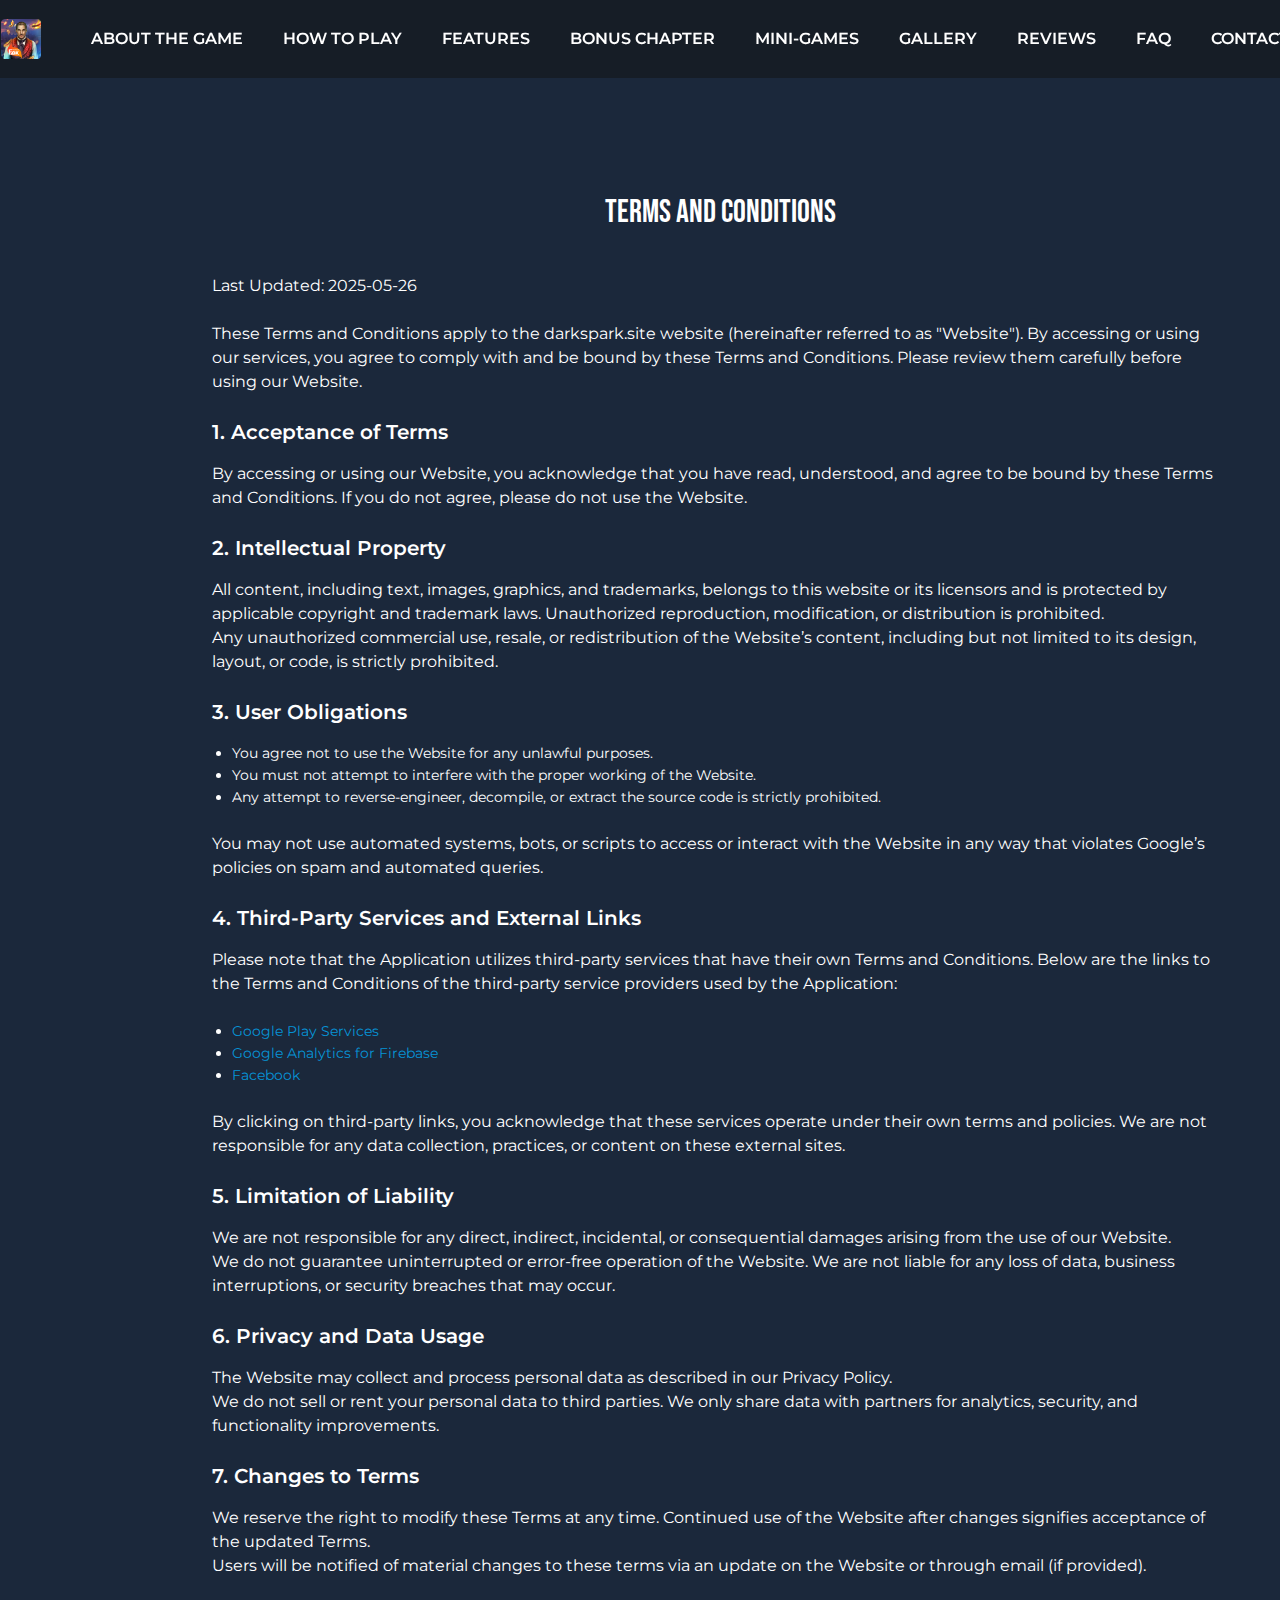
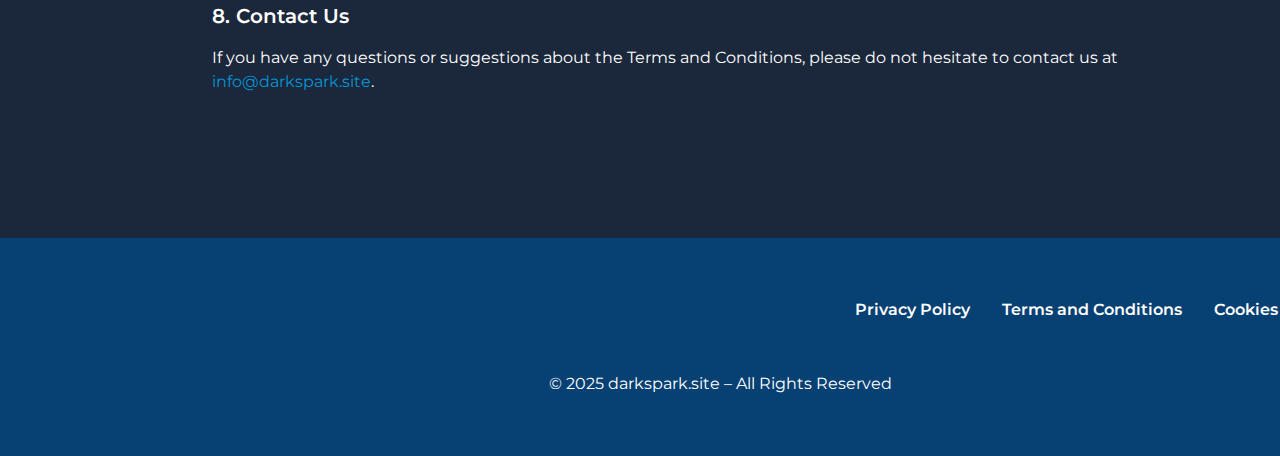
<file: terms.html>
<!DOCTYPE html>
<html lang="en">
  <head>
    <meta charset="UTF-8" />
    <meta name="viewport" content="width=device-width, initial-scale=1.0" />

    <title>Dark City: Intrigue | Hidden Object Mystery Game</title>
    <link rel="icon" href="img/500x500.png" />

    <link rel="stylesheet" type="text/css" href="slick/slick.css" />
    <link rel="stylesheet" href="css/main.css" />
  </head>

  <body>
    <header class="t-r-header">
      <div class="t-r-header-background"></div>
      <nav class="t-r-navigation">
        <ul class="t-r-navigation-list">
          <li class="t-r-navigation-item">
            <a href="/" class="t-r-navigation-link">
              <img
                href="/"
                class="t-r-title-img t-r-navigation-img"
                alt="logo"
                src="img/500x500.png"
                style="width: 40px; height: 40px"
              />
            </a>
          </li>

          <li class="t-r-navigation-item">
            <a href="/#about" class="t-r-navigation-link">About the Game</a>
          </li>
          <li class="t-r-navigation-item">
            <a href="/#how" class="t-r-navigation-link">How to Play</a>
          </li>
          <li class="t-r-navigation-item">
            <a href="/#features" class="t-r-navigation-link">Features</a>
          </li>
          <li class="t-r-navigation-item">
            <a href="/#why" class="t-r-navigation-link">Bonus Chapter</a>
          </li>
          <li class="t-r-navigation-item">
            <a href="/#uniqueness" class="t-r-navigation-link">Mini-Games</a>
          </li>
          <li class="t-r-navigation-item">
            <a href="/#gallery" class="t-r-navigation-link">Gallery</a>
          </li>
          <li class="t-r-navigation-item">
            <a href="/#reviews" class="t-r-navigation-link">Reviews</a>
          </li>
          <li class="t-r-navigation-item">
            <a href="/#faq" class="t-r-navigation-link">FAQ</a>
          </li>
          <li class="t-r-navigation-item">
            <a href="/#contact" class="t-r-navigation-link">Contact</a>
          </li>
        </ul>

        <div class="t-r-header-button-wrapper">
          <a href="/" class="t-r-policy-terms-header-icon-menu">
            <img
              href="/"
              class="t-r-title-img"
              alt="logo"
              src="img/500x500.png"
              style="width: 40px; height: 40px"
            />
          </a>

          <button
            type="button"
            class="t-r-header-icon-button"
            data-menu-button
          >
            <img
              class="t-r-header-icon t-r-header-icon-menu"
              src="img/icon_burger.png"
              alt="menu "
              style="width: 40px; height: 40px"
            />
            <svg
              class="t-r-header-icon t-r-header-icon-close"
              width="40"
              height="40"
              viewBox="0 0 40 40"
              fill="none"
              xmlns="http://www.w3.org/2000/svg"
            >
              <path
                d="M10.6663 31.6666L8.33301 29.3333L17.6663 20L8.33301 10.6666L10.6663 8.33331L19.9997 17.6666L29.333 8.33331L31.6663 10.6666L22.333 20L31.6663 29.3333L29.333 31.6666L19.9997 22.3333L10.6663 31.6666Z"
                fill="white"
              />
            </svg>
          </button>
        </div>
      </nav>
    </header>

    <main>
      <section>
        <div class="t-r-policy-terms-container">
          <h1>Terms and Conditions</h1>
          <p>Last Updated: 2025-05-26</p>
          <p>
            These Terms and Conditions apply to the darkspark.site website
            (hereinafter referred to as "Website"). By accessing or using our
            services, you agree to comply with and be bound by these Terms and
            Conditions. Please review them carefully before using our Website.
          </p>
          <h2>1. Acceptance of Terms</h2>
          <p>
            By accessing or using our Website, you acknowledge that you have
            read, understood, and agree to be bound by these Terms and
            Conditions. If you do not agree, please do not use the Website.
          </p>
          <h2>2. Intellectual Property</h2>
          <p>
            All content, including text, images, graphics, and trademarks,
            belongs to this website or its licensors and is protected by
            applicable copyright and trademark laws. Unauthorized reproduction,
            modification, or distribution is prohibited. <br />Any unauthorized
            commercial use, resale, or redistribution of the Website’s content,
            including but not limited to its design, layout, or code, is
            strictly prohibited.
          </p>
          <h2>3. User Obligations</h2>
          <ul>
            <li>You agree not to use the Website for any unlawful purposes.</li>
            <li>
              You must not attempt to interfere with the proper working of the
              Website.
            </li>
            <li>
              Any attempt to reverse-engineer, decompile, or extract the source
              code is strictly prohibited.
            </li>
          </ul>
          <p>
            You may not use automated systems, bots, or scripts to access or
            interact with the Website in any way that violates Google’s policies
            on spam and automated queries.
          </p>

          <h2>4. Third-Party Services and External Links</h2>
          <p>
            Please note that the Application utilizes third-party services that
            have their own Terms and Conditions. Below are the links to the
            Terms and Conditions of the third-party service providers used by
            the Application:
          </p>
          <ul>
            <li>
              <a
                class="t-r-email-link"
                href="https://policies.google.com/privacy"
                target="_blank"
                rel=""
                >Google Play Services
              </a>
            </li>
            <li>
              <a
                class="t-r-email-link"
                href="https://firebase.google.com/support/privacy"
                target="_blank"
                rel=""
                >Google Analytics for Firebase
              </a>
            </li>
            <li>
              <a
                class="t-r-email-link"
                href="https://www.facebook.com/about/privacy/update/printable"
                target="_blank"
                rel=""
                >Facebook
              </a>
            </li>
          </ul>

          <p>
            By clicking on third-party links, you acknowledge that these
            services operate under their own terms and policies. We are not
            responsible for any data collection, practices, or content on these
            external sites.
          </p>
          <h2>5. Limitation of Liability</h2>
          <p>
            We are not responsible for any direct, indirect, incidental, or
            consequential damages arising from the use of our Website. <br />
            We do not guarantee uninterrupted or error-free operation of the
            Website. We are not liable for any loss of data, business
            interruptions, or security breaches that may occur.
          </p>
          <h2>6. Privacy and Data Usage</h2>
          <p>
            The Website may collect and process personal data as described in
            our Privacy Policy. <br />We do not sell or rent your personal data
            to third parties. We only share data with partners for analytics,
            security, and functionality improvements.
          </p>
          <h2>7. Changes to Terms</h2>
          <p>
            We reserve the right to modify these Terms at any time. Continued
            use of the Website after changes signifies acceptance of the updated
            Terms. <br />
            Users will be notified of material changes to these terms via an
            update on the Website or through email (if provided).
          </p>

          <h2>8. Contact Us</h2>
          <p>
            If you have any questions or suggestions about the Terms and
            Conditions, please do not hesitate to contact us at

            <a class="t-r-email-link" href="mailto:info@darkspark.site"
              >info@darkspark.site</a
            >.
          </p>
        </div>
      </section>
    </main>

    <footer class="t-r-footer" style="margin: auto; background: #074173">
      <div class="t-r-footer-container">
        <div class="t-r-footer-wrapper">
          <a class="t-r-footer-text" href="/policy.html">Privacy Policy</a>
          <a class="t-r-footer-text" href="/terms.html"
            >Terms and Conditions
          </a>
          <a class="t-r-footer-text" href="/cookies.html">Cookies Policy</a>
        </div>
        <p class="t-r-footer-copyright">
          © 2025 darkspark.site – All Rights Reserved
        </p>
      </div>
    </footer>
    <script src="js/mobile-menu.js"></script>
  </body>
</html>
</file>
<file: css/main.css>
@import url("https://fonts.googleapis.com/css2?family=Bebas+Neue&family=Montserrat:ital,wght@0,100..900;1,100..900&display=swap");

* {
  -webkit-box-sizing: border-box;
  box-sizing: border-box;
}

html {
  scroll-behavior: smooth;
  background: #1b283b;
  color: #ffffff;
}

body {
  margin: 0;
}

h1,
h2,
h3,
h4,
h5,
h6,
p {
  margin: 0;
}

ul,
ol {
  margin: 0;
  padding: 0;
  list-style: none;
}
dl,
dt,
dd {
  margin: 0;
  padding: 0;
}
img {
  display: block;
  height: auto;
}
figure {
  margin: 0;
  padding: 0;
  border: 0;
}
.list {
  list-style: none;
}

button,
a {
  cursor: pointer;
}

.button:hover {
  scale: 120%;
}

.t-r-header.is-open .t-r-header-background {
  left: 0;
}
.t-r-header-button-wrapper {
  margin-left: auto;
}
.t-r-header-icon {
  display: none;
}

.t-r-header-icon-button {
  display: -webkit-box;
  display: -ms-flexbox;
  display: flex;
  background-color: transparent;
  border: none;
  border-radius: 50%;
}
.t-r-navigation-list.is-open {
  right: 0;
}
.t-r-header-icon-menu {
  display: block;
}

.t-r-header-icon-button.is-open .t-r-header-icon-menu {
  display: none;
}

.t-r-header-icon-button.is-open .t-r-header-icon-close {
  display: block;
}

.t-r-header {
  position: fixed;
  width: 100%;
  z-index: 5;
  transition: background-color 0.3s ease;
  background: transparent;
  display: flex;
  height: 56px;
  background: #12121280;
}

.t-r-header-background {
  position: absolute;
  top: 0;
  right: 0;
  bottom: 0;
  left: 100%;
  z-index: -1;
  transition: left 0.3s ease;
  background: #12121280;
  backdrop-filter: blur(20px);
}
.t-r-header.is-open .t-r-header-background {
  left: 0;
}
.t-r-header-button-wrapper {
  margin-right: auto;
  display: flex;
  align-items: center;
  justify-content: space-between;
}

.t-r-header-icon-menu {
  display: block;
}

.t-r-header-icon-button.is-open .t-r-header-icon-menu {
  display: none;
}

.t-r-header-icon-button.is-open .t-r-header-icon-close {
  display: block;
}

.t-r-navigation {
  display: -ms-flexbox;
  -webkit-box-orient: vertical;
  -webkit-box-direction: normal;
  -ms-flex-direction: column;
  flex-direction: column;
  -webkit-box-align: center;
  -ms-flex-align: center;
  align-items: center;
  -webkit-box-flex: 1;
  -ms-flex: 1;
  flex: 1;
  padding: 8px 16px;
  position: relative;
}

.t-r-navigation-list {
  display: flex;
  flex-direction: column;
  align-items: center;
  position: absolute;
  top: 100%;
  right: -100%;
  width: 100%;
  height: 557px;
  transition: 0.3s;
  z-index: 999;
  padding: 144px 0 0;
  gap: 20px;
  background: #ffc16b;

  height: 792px;
  background-repeat: no-repeat;
  background-size: cover;
  background-position: center;
  background-image: url("/img/375_px_menu.png");
}

.t-r-navigation-list.is-open {
  right: 0;
}

.t-r-navigation-link {
  font-family: Montserrat;
  font-weight: 600;
  font-size: 16px;
  line-height: 24px;
  letter-spacing: 0%;
  text-transform: uppercase;

  transition: all 0.3s ease-in-out;
  text-decoration: none;
  color: #ffffff;

  padding-top: 4px;
  padding-right: 10px;
  padding-bottom: 4px;
  padding-left: 10px;
}

.t-r-navigation-link:hover,
.t-r-navigatioт-link:focus {
  color: #40a2d8;
}

.t-r-header.is-open {
  background-color: transparent;
}

.t-r-navigation-img {
  display: none;
}

@media screen and (min-width: 1198px) {
  .t-r-navigation-img {
    display: flex;
    margin-right: 20px;
  }
  .t-r-policy-terms-header-icon-menu {
    display: none;
  }
  .w-b-header-button-wrapper {
    display: none;
  }
  .t-r-header {
    width: 100%;
    height: 78px;
    padding: 10px 0px 10px 20px;
    display: flex;
    align-items: center;
    justify-content: center;
    z-index: 1000;
    background: #12121280;
    backdrop-filter: blur(20px);
  }

  .t-r-header-background {
  }
  .t-r-header-icon-button {
    display: none;
  }
  .t-r-navigation {
    display: flex;
    flex-direction: row;
    flex: 1;
    padding: 0;
    width: 1440px;
    margin: auto;
  }

  .t-r-navigation-list {
    background-color: transparent;
    flex-direction: row;
    display: flex;
    position: static;
    width: 1440px;
    margin: auto;
    padding-block: 0;
    flex: 1;
    gap: 20px;
    height: 0px;
    display: flex;
    justify-content: center;
    align-items: center;
    justify-content: center;
    padding: 0;
  }

  .t-r-navigation-link {
    font-weight: 600;
    font-size: 16px;
    line-height: 24px;
    letter-spacing: 0%;
    text-transform: uppercase;

    padding-top: 4px;
    padding-right: 10px;
    padding-bottom: 4px;
    padding-left: 10px;

    text-decoration: none;
  }

  .t-r-navigation-item-desk {
    display: none;
  }
}
.t-r-home {
  width: 375px;
  height: 792px;
  background-repeat: no-repeat;
  background-size: cover;
  background-position: center;
  background-image: url("/img/home/bg_header_section.png");
  margin: auto;
}
.t-r-home-container {
  padding: 84px 16px 0px;
  margin: auto;
}

.t-r-home-container-top {
  display: flex;
  flex-direction: column;
  align-items: start;
}
.t-r-home-title-img {
  width: 343px;
}
.t-r-home-title {
  font-family: Montserrat;
  font-weight: 400;
  font-size: 14px;
  line-height: 22px;
  letter-spacing: 0%;
  padding: 258px 0 8px;
}
.t-r-home-title-bold {
  font-family: Montserrat;
  font-weight: 600;
  font-size: 14px;
  line-height: 22px;
  letter-spacing: 0%;
}
.t-r-home-text {
  font-family: Montserrat;
  font-weight: 500;
  font-style: italic;
  font-size: 14px;
  line-height: 22px;
  letter-spacing: 0%;
}

@media screen and (min-width: 1198px) {
  .t-r-home {
    width: 1440px;
    height: 800px;
    background-image: url("/img/home/bg_header_section\ \(1\).png");
  }
  .t-r-home-container {
    width: 1440px;
    padding: 204px 88px 0px 726px;
  }

  .t-r-home-title-img {
    width: 617.6507568359375px;
    margin-left: -71px;
  }
  .t-r-home-title {
    font-family: Montserrat;
    font-weight: 400;
    font-size: 16px;
    line-height: 24px;
    letter-spacing: 0%;
    padding: 0 0 16px;
  }
  .t-r-home-title-bold {
    font-family: Montserrat;
    font-weight: 600;
    font-size: 16px;
    line-height: 22px;
    letter-spacing: 0%;
  }
  .t-r-home-text {
    font-family: Montserrat;
    font-weight: 500;
    font-style: italic;
    font-size: 16px;
    line-height: 24px;
    letter-spacing: 0%;
  }
}
.t-r-about {
  margin: auto;
  width: 375px;

  background-repeat: no-repeat;
  background-image: url("/img/about/bg_about.png");
}
.t-r-about-container {
  width: 375px;
  height: 597px;
  padding: 40px 16px 0px;
  margin: auto;
  background-image: url("/img/about/Content\ Container.png");
}
.t-r-about-title {
  padding-bottom: 8px;
  font-family: Bebas Neue;
  font-weight: 400;
  font-size: 22px;
  line-height: 26px;
  letter-spacing: 0.75px;
  border-bottom: 1px solid;
  border-image-slice: 1;
  border-image-source: linear-gradient(270deg, #253e58 0%, #40a2d8 100%);
}
.t-r-about-text {
  font-family: Montserrat;
  font-weight: 400;
  font-size: 14px;
  line-height: 22px;
  letter-spacing: 0%;
  padding-top: 24px;
  color: #ffffffcc;
}

@media screen and (min-width: 1198px) {
  .t-r-about {
    width: 1440px;
    background-image: url("/img/about/bg_about\ \(1\).png");
  }
  .t-r-about-container {
    width: 1440px;
    padding: 316px 736px 0 88px;
    height: 827px;
    background-image: url("/img/about/Content\ Container\ \(1\).png");
  }
  .t-r-about-title {
    font-family: Bebas Neue;
    font-weight: 400;
    font-size: 32px;
    line-height: 42px;
    letter-spacing: 0.75px;
    width: 616px;
    border-bottom: 1px solid;
    border-image-slice: 1;
    border-image-source: linear-gradient(270deg, #253e58 0%, #40a2d8 100%);
  }
  .t-r-about-text {
    font-family: Montserrat;
    font-weight: 400;
    font-size: 16px;
    line-height: 24px;
    letter-spacing: 0%;

    padding-top: 24px;
    color: #ffffffcc;
  }
}

.t-r-contact-container {
  width: 375px;
  height: 742px;
  margin: auto;
  padding: 40px 16px;
  background-image: url("/img/contact/Contact\ Details.png");
}
.t-r-contact-title-text {
  font-family: Montserrat;
  font-weight: 400;
  font-size: 16px;
  line-height: 24px;
  letter-spacing: 0%;
  color: #ffffffcc;
  padding-top: 16px;
}
.t-r-contact-list {
  padding-top: 20px;
  display: flex;
  flex-direction: column;
  gap: 20px;
}

.t-r-contact-item {
  width: 343px;
  height: 140px;
}
.t-r-contact-img {
  width: 40px;
  height: 40px;
}
.t-r-contact-text-bold {
  font-family: Montserrat;
  font-weight: 600;
  font-size: 16px;
  line-height: 24px;
  letter-spacing: 0%;
  padding: 24px 0 8px;
}

.t-r-contact-text {
  font-family: Montserrat;
  font-weight: 400;
  font-size: 14px;
  line-height: 22px;
  letter-spacing: 0%;
  color: #ffffff;
  text-decoration: none;
}
@media screen and (min-width: 1198px) {
  .t-r-contact-container {
    width: 1440px;
    height: 535px;
    margin: auto;
    padding: 126px 88px;
    background-image: url("/img/contact/Contact\ Details\ \(1\).png");
  }
  .t-r-contact-title-text {
    font-family: Montserrat;
    font-weight: 400;
    font-size: 16px;
    line-height: 24px;
    letter-spacing: 0%;
  }
  .t-r-contact-list {
    padding-top: 72px;
    display: flex;
    flex-direction: row;
    gap: 32px;
  }

  .t-r-contact-item {
    width: 292px;
    height: 120px;
  }

  .t-r-contact-text-bold {
    font-family: Montserrat;
    font-weight: 600;
    font-size: 16px;
    line-height: 24px;
    letter-spacing: 0%;

    padding: 24px 0 8px;
  }

  .t-r-contact-text {
    font-family: Montserrat;
    font-weight: 400;
    font-size: 16px;
    line-height: 24px;
    letter-spacing: 0%;
  }
}
.t-r-why-container {
  width: 375px;
  margin: auto;
  padding: 40px 16px;
}
.t-r-why-text {
  display: flex;
  flex-direction: column;
  gap: 8px;
  padding-top: 24px;
  font-family: Montserrat;
  font-weight: 400;
  font-size: 14px;
  line-height: 22px;
  letter-spacing: 0%;
  color: #ffffffcc;
}
.t-r-why-list {
  padding-top: 32px;
  display: flex;
  flex-direction: column;
  gap: 20px;
}
.t-r-why-item {
  display: flex;
  flex-direction: column;

  align-items: center;
  justify-content: center;
  width: 292px;
  height: 243px;
}

.t-r-why-text-bold {
  font-family: Montserrat;
  font-weight: 600;
  font-size: 14px;
  line-height: 22px;
  letter-spacing: 0%;
  text-align: center;
  color: #ffffffcc;
}

@media screen and (min-width: 1198px) {
  .t-r-why-container {
    width: 1440px;
    padding: 96px 88px;
  }
  .t-r-why-title {
    margin: 0 auto;
    text-align: center;
  }
  .t-r-why-text {
    display: flex;
    flex-direction: column;
    gap: 8px;
    padding-top: 24px;
    font-family: Montserrat;
    font-weight: 400;
    font-size: 16px;
    line-height: 24px;
    letter-spacing: 0%;
    text-align: center;
    width: 622px;
    margin: 0 auto;
  }
  .t-r-why-list {
    padding-top: 48px;
    display: flex;
    flex-direction: row;
    gap: 32px;
  }
  .t-r-why-item {
    display: flex;
    flex-direction: column;

    align-items: center;
    justify-content: center;
    width: 292px;
    height: 245px;
  }

  .t-r-why-text-bold {
    font-family: Montserrat;
    font-weight: 600;
    font-size: 16px;
    line-height: 24px;
    letter-spacing: 0%;
    text-align: center;
  }
}

.t-r-uniqueness {
  margin: auto;
  width: 375px;
  height: 560px;

  background-repeat: no-repeat;
  background-size: cover;
  background-position: center;
  background-image: url("/img/uniqueness/bg_mini_games.png");
  margin-bottom: -40px;
}
.t-r-uniqueness-container {
  margin: auto;

  width: 375px;
  height: 520px;
  padding: 40px 16px 0;
  display: flex;
  flex-direction: column;
  gap: 20px;
}
.t-r-uniqueness-list {
  padding-top: 24px;
  display: flex;
  flex-direction: column;
  list-style-type: disc;
  margin-left: 20px;
  gap: 8px;
  font-family: Montserrat;
  font-weight: 400;
  font-size: 14px;
  line-height: 22px;
  letter-spacing: 0%;
}
@media screen and (min-width: 1198px) {
  .t-r-uniqueness {
    margin: auto;
    width: 1440px;
    height: 810px;
    margin-bottom: -240px;
    background-repeat: no-repeat;
    background-size: cover;
    background-position: center;
    background-image: url("/img/uniqueness/bg_mini_games\ \(1\).png");
  }
  .t-r-uniqueness-container {
    margin: auto;

    width: 1440px;
    height: 570px;
    padding: 96px 0 0 88px;
    display: flex;
    flex-direction: row;
    align-items: center;
    gap: 32px;
  }
  .t-r-uniqueness-list {
    padding-top: 24px;
    display: flex;
    flex-direction: column;
    list-style-type: disc;
    margin-left: 20px;
    gap: 8px;
    font-family: Montserrat;
    font-weight: 400;
    font-size: 16px;
    line-height: 24px;
    letter-spacing: 0%;
  }
}

.t-r-how-container {
  margin: auto;
  width: 375px;
  padding: 40px 16px;
}
.t-r-how-list {
  padding-top: 40px;
  display: flex;
  flex-direction: column;
  gap: 32px;
}
.t-r-how-lists {
  display: none;
}
.t-r-how-text-bold {
  border: 0.75px solid #ffffff;
  width: 47px;
  height: 47px;
  font-family: Montserrat;
  font-weight: 400;
  font-size: 20px;
  line-height: 24px;
  letter-spacing: 0%;
  display: flex;
  align-items: center;
  justify-content: center;
  margin: 0 auto;
  border-radius: 23.5px;
}

.t-r-how-img {
  width: 343px;
  height: 192.9375px;
  box-shadow: 4px 4px 26px 0px #c7c7c714;
  margin: 32px 0 24px;
  object-fit: cover;
  object-position: center;
}

.t-r-how-text {
  font-family: Montserrat;
  font-weight: 400;
  font-size: 14px;
  line-height: 22px;
  letter-spacing: 0%;
  text-align: center;
  padding: 0 16px;
}

@media screen and (min-width: 1198px) {
  .t-r-how-container {
    margin: auto;
    width: 1440px;
    padding: 96px 88px;
  }
  .t-r-how-list {
    display: none;
  }
  .t-r-how-lists {
    display: block;
    padding: 72px 0 40px;
  }
  .t-r-how-item {
    width: 400px;
    height: 376px;
    margin: 0 16px;
  }

  .t-r-how-img {
    width: 400px;
    height: 225px;
  }

  .t-r-how-text {
    font-family: Montserrat;
    font-weight: 400;
    font-size: 16px;
    line-height: 24px;
    letter-spacing: 0%;
    text-align: center;

    padding: 0 16px;
  }
}

.t-r-characters-container {
  padding: 80px 36px;
  margin: auto;
  width: 375px;
  height: 485px;
  background-image: url("/img/Contact.png");
}

.t-r-characters-text-bold {
  font-family: Bebas Neue;
  font-weight: 400;
  font-size: 22px;
  line-height: 26px;
  letter-spacing: 2%;
  color: #ffffffcc;
  text-transform: uppercase;
}

.t-r-characters-text {
  font-family: Montserrat;
  font-weight: 400;
  font-size: 14px;
  line-height: 22px;
  letter-spacing: 0%;
  padding-top: 16px;
  color: #ffffffcc;
}

@media screen and (min-width: 1198px) {
  .t-r-characters-container {
    padding: 120px 120px 0 844px;
    margin: auto;
    width: 1440px;
    height: 468px;
    background-image: url("/img/Contact\ \(1\).png");
  }
  .t-r-characters-text-bold {
    font-family: Bebas Neue;
    font-weight: 400;
    font-size: 32px;
    line-height: 42px;
    letter-spacing: 0.75px;
  }

  .t-r-characters-text {
    font-family: Montserrat;
    font-weight: 400;
    font-size: 16px;
    line-height: 24px;
    letter-spacing: 0%;
  }
}

.t-r-reviews-container {
  margin: auto;
  padding: 40px 16px;
  width: 375px;
}
.t-r-reviews-list {
  display: none;
}
.t-r-reviews-lists {
  display: flex;
  flex-direction: column;
  gap: 32px;
  padding-top: 40px;
}
.t-r-reviews-item {
  width: 343px;
  padding-top: 24px;
  padding-right: 32px;
  padding-bottom: 24px;
  padding-left: 32px;
  gap: 24px;
  background: #16202d;
}
.t-r-reviews-text {
  font-family: Montserrat;
  font-weight: 400;
  font-size: 14px;
  line-height: 22px;
  letter-spacing: 0%;
  color: #ffffffcc;
  padding-bottom: 24px;
}

.t-r-reviews-item-top {
  display: flex;
  gap: 16px;
  align-items: center;
}

.t-r-reviews-text-bold {
  font-family: Montserrat;
  font-weight: 600;
  font-size: 14px;
  line-height: 22px;
  letter-spacing: 0%;
}

@media screen and (min-width: 1198px) {
  .t-r-reviews-container {
    margin: auto;
    padding: 96px 88px;
    width: 1440px;
  }
  .t-r-reviews-list {
    display: block;
    padding-top: 72px;
  }
  .t-r-reviews-lists {
    display: none;
  }
  .t-r-reviews-item {
    width: 400px;
    height: 204px;
    padding-top: 24px;
    padding-right: 32px;
    padding-bottom: 24px;
    padding-left: 32px;
    gap: 24px;
    margin: 0 16px;
  }
  .t-r-reviews-text {
    font-family: Montserrat;
    font-weight: 400;
    font-size: 16px;
    line-height: 24px;
    letter-spacing: 0%;

    padding-bottom: 24px;
  }

  .t-r-reviews-item-top {
    display: flex;
    gap: 16px;
    align-items: center;
  }

  .t-r-reviews-text-bold {
    font-family: Montserrat;
    font-weight: 600;
    font-size: 16px;
    line-height: 24px;
    letter-spacing: 0%;
  }
}

.t-r-faq {
  margin: auto;
  width: 375px;
  background-repeat: no-repeat;
  background-position: bottom;
  background-image: url("/img/faq/bg_FAQ.png");
}
.t-r-faq-container {
  padding: 40px 16px 0px;
  width: 375px;
  margin: auto;
  height: 978px;

  background-image: url("/img/faq/FAQ.png");
}
.t-r-faq-list {
  padding-top: 24px;
  display: flex;
  flex-direction: column;
  gap: 20px;
}

.t-r-faq-item {
  padding-left: 16px;
  border-left: 1px solid;
  border-image-slice: 1;
  border-image-source: linear-gradient(270deg, #253e58 0%, #40a2d8 100%);
}

.t-r-faq-question {
  font-family: Montserrat;
  font-weight: 600;
  font-size: 14px;
  line-height: 22px;
  letter-spacing: 0%;
  color: #40a2d8;
}

.t-r-faq-answer {
  font-family: Montserrat;
  font-weight: 400;
  font-size: 14px;
  line-height: 22px;
  letter-spacing: 0%;
  color: #ffffffcc;
  padding-top: 8px;
}
@media screen and (min-width: 1198px) {
  .t-r-faq {
    margin: auto;
    width: 1440px;
    background-repeat: no-repeat;
    background-position: bottom;
    background-image: url("/img/faq/bg_FAQ\ \(1\).png");
  }
  .t-r-faq-container {
    padding: 113px 736px 0px 88px;
    width: 1440px;
    margin: auto;
    height: 780px;

    background-image: url("/img/faq/FAQ\ \(1\).png");
  }
  .t-r-faq-list {
    padding-top: 24px;
    display: flex;
    flex-direction: column;
    gap: 20px;
  }

  .t-r-faq-item {
    padding-left: 16px;
    border-left: 1px solid;
    border-image-slice: 1;
    border-image-source: linear-gradient(270deg, #253e58 0%, #40a2d8 100%);
  }

  .t-r-faq-question {
    font-family: Montserrat;
    font-weight: 600;
    font-size: 16px;
    line-height: 24px;
    letter-spacing: 0%;
  }

  .t-r-faq-answer {
    font-family: Montserrat;
    font-weight: 400;
    font-size: 16px;
    line-height: 24px;
    letter-spacing: 0%;
  }
}

.t-r-gallery-container {
  width: 375px;
  margin: auto;
  padding: 40px 16px;
}
.t-r-gallery-list {
  padding: 40px 0;
}

.t-r-gallery-item {
  width: 343px;
  height: 193px;

  overflow: hidden;
  position: relative;
  margin: 0 10px;
}

.t-r-gallery-image {
  width: 100%;
  height: 100%;
  object-fit: cover;
  object-position: center;
}
.t-r-gallery-button-container {
  display: flex;
  align-items: center;
  justify-content: center;
  gap: 64px;
}

.t-r-gallery-button {
  background-color: transparent;
  border: none;
  padding: 0;
  -webkit-transition: scale 0.3s ease;
  transition: scale 0.3s ease;
}
.t-r-gallery-button-icon {
  width: 54px;
  height: 28px;
  border-radius: 3px;
}
.t-r-gallery-button:hover {
  scale: 120%;
}
.t-r-how-button-container {
  display: none;
}
@media screen and (min-width: 1198px) {
  .t-r-how-button-container {
    display: flex;
  }

  .t-r-gallery-container {
    width: 1440px;
    margin: auto;
    padding: 96px 88px;
  }
  .t-r-gallery-item {
    width: 400px;
    height: 225px;

    margin: 0 16px;
  }

  .t-r-gallery-list {
    padding: 72px 0 40px;
  }
}

.t-r-features {
  margin: auto;
  width: 375px;

  background-image: url("/img/features/bg_features.png");
}
.t-r-features-container {
  width: 375px;
  height: 652px;
  background-image: url("/img/features/Game\ Features.png");
  margin: auto;
  padding: 40px 16px 0;
}
.t-r-features-list {
  padding-top: 24px;
  display: flex;
  flex-direction: column;
  gap: 8px;
  list-style-type: disc;
  margin-left: 20px;
}

.t-r-features-item {
  font-family: Montserrat;
  font-weight: 400;
  font-size: 14px;
  line-height: 22px;
  letter-spacing: 0%;
}

@media screen and (min-width: 1198px) {
  .t-r-features {
    width: 1440px;
    height: 804px;
    margin-bottom: -230px;
    margin-top: -122px;
    display: flex;
    justify-content: center;
    align-items: center;
    background-image: url("/img/features/bg_features\ \(1\).png");
  }
  .t-r-features-container {
    width: 1440px;
    margin: auto;
    margin-top: 100px;
    padding: 92px 88px 0 736px;
    height: 482px;
    background-image: url("/img/features/Game\ Features\ \(1\).png");
  }

  .t-r-features-item {
    font-family: Montserrat;
    font-weight: 400;
    font-size: 16px;
    line-height: 24px;
    letter-spacing: 0%;
  }
}

.t-r-policy-terms-container {
  padding: 116px 16px 40px;
  width: 375px;
  margin: auto;
  font-family: Montserrat;
  font-weight: 400;
  font-size: 14px;
  line-height: 22px;
  letter-spacing: 0%;
}

.t-r-policy-terms-container h1 {
  text-transform: uppercase;
  margin-bottom: 40px;
  font-family: Bebas Neue;
  font-weight: 400;
  font-size: 22px;
  line-height: 26px;
  letter-spacing: 2%;
  text-align: center;
}
.t-r-policy-terms-container h2 {
  margin-bottom: 16px;
  font-family: Montserrat;
  font-weight: 600;
  font-size: 16px;
  line-height: 24px;
  letter-spacing: 0%;
}
.t-r-policy-terms-container ul {
  list-style-type: disc;
  margin-left: 20px;
  margin-bottom: 24px;
}
.t-r-policy-terms-container p {
  margin-bottom: 24px;
}
.t-r-email-link {
  color: #00b2ffcc;
  text-decoration: none;
}
@media screen and (min-width: 1198px) {
  .t-r-policy-terms-container {
    padding: 192px 212px 120px;
    width: 1440px;
  }
  .t-r-policy-terms-container h1 {
    font-family: Bebas Neue;
    font-weight: 400;
    font-size: 32px;
    line-height: 42px;
    letter-spacing: 2%;
    text-align: center;
  }
  .t-r-policy-terms-container h2 {
    font-family: Montserrat;
    font-weight: 600;
    font-size: 20px;
    line-height: 28px;
    letter-spacing: 0%;
  }
  .t-r-policy-terms-container p {
    font-family: Montserrat;
    font-weight: 400;
    font-size: 16px;
    line-height: 24px;
    letter-spacing: 0%;
  }
}

.t-r-footer-container {
  width: 375px;
  background: #074173;

  padding: 30px 0;
  margin: auto;
  display: flex;
  flex-direction: column;
  justify-content: center;
  align-items: center;
  gap: 30px;
}

.t-r-footer-wrapper {
  display: flex;
  flex-direction: column;
  align-items: center;
  gap: 16px;
}

.t-r-footer-text {
  text-decoration: none;
  color: inherit;
  font-family: Montserrat;
  font-weight: 600;
  font-size: 14px;
  line-height: 22px;
  letter-spacing: 0%;
  text-align: center;
}

.t-r-footer-copyright {
  font-family: Montserrat;
  font-weight: 400;
  font-size: 14px;
  line-height: 22px;
  letter-spacing: 0%;
  text-align: center;
}

@media screen and (min-width: 1198px) {
  .t-r-footer-container {
    width: 1440px;
    padding: 60px 108px;
    display: flex;
    align-items: stretch;
    gap: 50px;
  }

  .t-r-footer-wrapper {
    display: flex;
    flex-direction: row;
    justify-content: end;
    align-items: end;
    gap: 32px;
  }

  .t-r-footer-text {
    font-family: Montserrat;
    font-weight: 600;
    font-size: 16px;
    line-height: 24px;
    letter-spacing: 0%;
  }

  .t-r-footer-copyright {
    font-family: Montserrat;
    font-weight: 400;
    font-size: 16px;
    line-height: 24px;
    letter-spacing: 0%;
    text-align: center;
  }
}

.t-r-cookie-popup {
  position: fixed;
  bottom: 10px;
  width: 375px;
  padding: 40px 16px;
  background: #182b3b;

  z-index: 1000;
  display: none;
}

.t-r-cookie-popup-text-two {
  font-family: Montserrat;
  font-weight: 600;
  font-size: 14px;
  line-height: 22px;
  letter-spacing: 0%;
  text-align: center;

  color: #ffffffcc;
}

.t-r-cookie-button-container {
  padding: 20px 0 0;
  margin: auto;
  display: flex;
  flex-direction: column;
  align-items: center;
  justify-content: center;
  gap: 24px;
}

.t-r-cookie-button {
  background-color: transparent;
  border: 1px solid #ffffff;
  width: 343px;
  padding-top: 16px;

  padding-bottom: 16px;

  gap: 10px;
  border-width: 1px;
  font-family: Montserrat;
  font-weight: 600;
  font-size: 16px;
  line-height: 24px;
  letter-spacing: 0%;
  color: #ffffff;
  text-transform: uppercase;
  transition: all 0.3s ease-in-out;
}
.t-r-cookie-button:hover {
  background: #ffffff;
  color: #121212;
}
#accept-cookies {
  border: none;
  background: #57c158;
}
#accept-cookies:hover {
  background: #44a145;
  color: #ffffff;
}
.t-r-close-popup {
  position: absolute;
  top: 10px;
  right: 10px;
  cursor: pointer;
}

@media screen and (min-width: 1198px) {
  .t-r-cookie-popup-container {
    display: flex;
    align-items: center;
    justify-content: center;
    gap: 128px;
  }

  .t-r-cookie-popup-text-two {
    font-family: Montserrat;
    font-weight: 600;
    font-size: 16px;
    line-height: 24px;
    letter-spacing: 0%;
    text-align: left;
    width: 704px;
  }

  .t-r-cookie-button-container {
    padding: 0;
    margin: auto;
    display: flex;
    flex-direction: row;
    gap: 24px;
  }
  .t-r-cookie-button {
    width: 184px;
    height: 56;
    padding-top: 16px;
    padding-bottom: 16px;
    gap: 10px;
    border-width: 1px;
    font-family: Montserrat;
    font-weight: 600;
    font-size: 16px;
    line-height: 24px;
    letter-spacing: 0%;
  }

  .t-r-cookie-popup {
    position: fixed;
    bottom: 10px;
    width: 1440px;
    padding: 44px 108px;
    display: none;
  }
}
</file>
